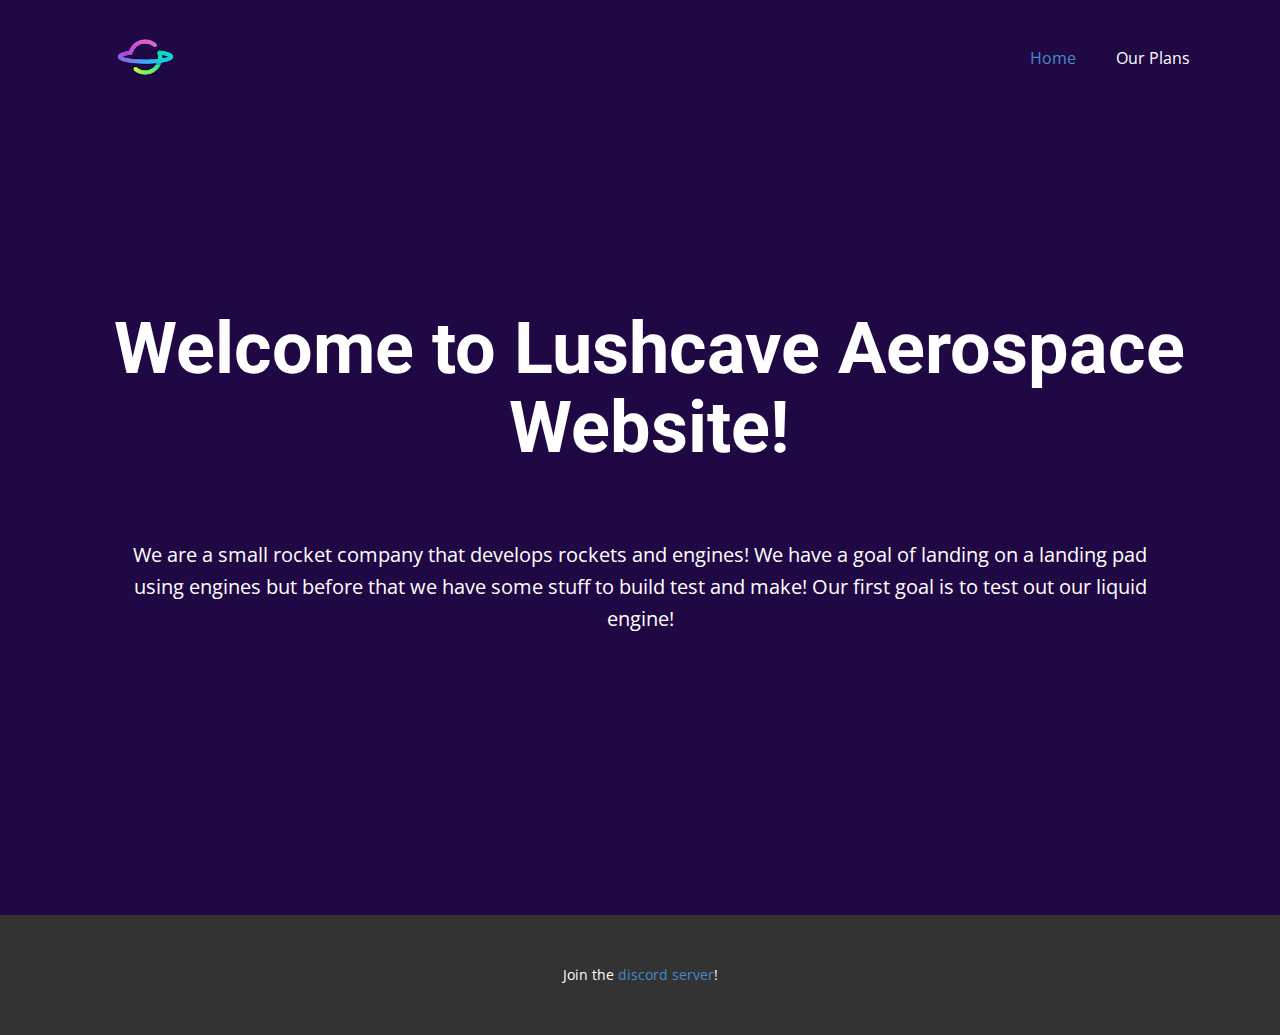
<file: index.html>
<!DOCTYPE html>
<html style="font-size: 16px;">
  <head>
    <meta name="viewport" content="width=device-width, initial-scale=1.0">
    <meta charset="utf-8">
    <meta name="keywords" content="Welcome to Lushcave Aerospace Website!">
    <meta name="description" content="">
    <meta name="page_type" content="np-template-header-footer-from-plugin">
    <title>Lushcave Aerospace - Home</title>
    <link rel="stylesheet" href="nicepage.css" media="screen">
<link rel="stylesheet" href="Home.css" media="screen">
    <script class="u-script" type="text/javascript" src="jquery.js" defer=""></script>
    <script class="u-script" type="text/javascript" src="nicepage.js" defer=""></script>
    <meta name="generator" content="Nicepage 4.7.1, nicepage.com">
    <link id="u-theme-google-font" rel="stylesheet" href="https://fonts.googleapis.com/css?family=Roboto:100,100i,300,300i,400,400i,500,500i,700,700i,900,900i|Open+Sans:300,300i,400,400i,500,500i,600,600i,700,700i,800,800i">
    
    
    <script type="application/ld+json">{
		"@context": "http://schema.org",
		"@type": "Organization",
		"name": "",
		"logo": "images/pobrane25.png"
}</script>
    <meta name="theme-color" content="#478ac9">
    <meta property="og:title" content="Home">
    <meta property="og:type" content="website">
  </head>
  <body data-home-page="Home.html" data-home-page-title="Home" class="u-body u-xl-mode"><header class="u-clearfix u-custom-color-1 u-header u-header" id="sec-b7dd"><div class="u-clearfix u-sheet u-sheet-1">
        <a href="https://nicepage.com" class="u-image u-logo u-image-1" data-image-width="259" data-image-height="194">
          <img src="images/pobrane25.png" class="u-logo-image u-logo-image-1">
        </a>
        <nav class="u-menu u-menu-dropdown u-offcanvas u-menu-1">
          <div class="menu-collapse" style="font-size: 1rem; letter-spacing: 0px;">
            <a class="u-button-style u-custom-left-right-menu-spacing u-custom-padding-bottom u-custom-top-bottom-menu-spacing u-nav-link u-text-active-palette-1-base u-text-hover-palette-2-base" href="#">
              <svg class="u-svg-link" viewBox="0 0 24 24"><use xmlns:xlink="http://www.w3.org/1999/xlink" xlink:href="#menu-hamburger"></use></svg>
              <svg class="u-svg-content" version="1.1" id="menu-hamburger" viewBox="0 0 16 16" x="0px" y="0px" xmlns:xlink="http://www.w3.org/1999/xlink" xmlns="http://www.w3.org/2000/svg"><g><rect y="1" width="16" height="2"></rect><rect y="7" width="16" height="2"></rect><rect y="13" width="16" height="2"></rect>
</g></svg>
            </a>
          </div>
          <div class="u-custom-menu u-nav-container">
            <ul class="u-nav u-unstyled u-nav-1"><li class="u-nav-item"><a class="u-button-style u-nav-link u-text-active-palette-1-base u-text-hover-palette-2-base" href="Home.html" style="padding: 10px 20px;">Home</a>
</li><li class="u-nav-item"><a class="u-button-style u-nav-link u-text-active-palette-1-base u-text-hover-palette-2-base" href="Our-Plans.html" style="padding: 10px 20px;">Our Plans</a>
</li></ul>
          </div>
          <div class="u-custom-menu u-nav-container-collapse">
            <div class="u-black u-container-style u-inner-container-layout u-opacity u-opacity-95 u-sidenav">
              <div class="u-inner-container-layout u-sidenav-overflow">
                <div class="u-menu-close"></div>
                <ul class="u-align-center u-nav u-popupmenu-items u-unstyled u-nav-2"><li class="u-nav-item"><a class="u-button-style u-nav-link" href="Home.html">Home</a>
</li><li class="u-nav-item"><a class="u-button-style u-nav-link" href="Our-Plans.html">Our Plans</a>
</li></ul>
              </div>
            </div>
            <div class="u-black u-menu-overlay u-opacity u-opacity-70"></div>
          </div>
        </nav>
      </div></header>
    <section class="u-align-left u-clearfix u-color-scheme-summer-time u-color-style-multicolor-1 u-custom-color-1 u-section-1" id="sec-bd36">
      <div class="u-clearfix u-sheet u-sheet-1">
        <h1 class="u-align-center u-text u-text-default u-title u-text-1">Welcome to Lushcave Aerospace Website!</h1>
        <p class="u-align-center u-large-text u-text u-text-variant u-text-2">We are a small rocket company that develops rockets and engines! We have a goal of landing on a landing pad using engines but before that we have some stuff to build test and make! Our first goal is to test out our liquid engine!</p>
      </div>
    </section>
    
    
    <footer class="u-align-center u-clearfix u-footer u-grey-80 u-footer" id="sec-9050"><div class="u-clearfix u-sheet u-sheet-1">
        <p class="u-small-text u-text u-text-variant u-text-1">Join the <a href="https://discord.gg/DQbyKfcsck" class="u-active-none u-border-none u-btn u-button-link u-button-style u-hover-none u-none u-text-palette-1-base u-btn-1" target="_blank">discord server</a>!
        </p>
      </div></footer>
  </body>
</html>
</file>
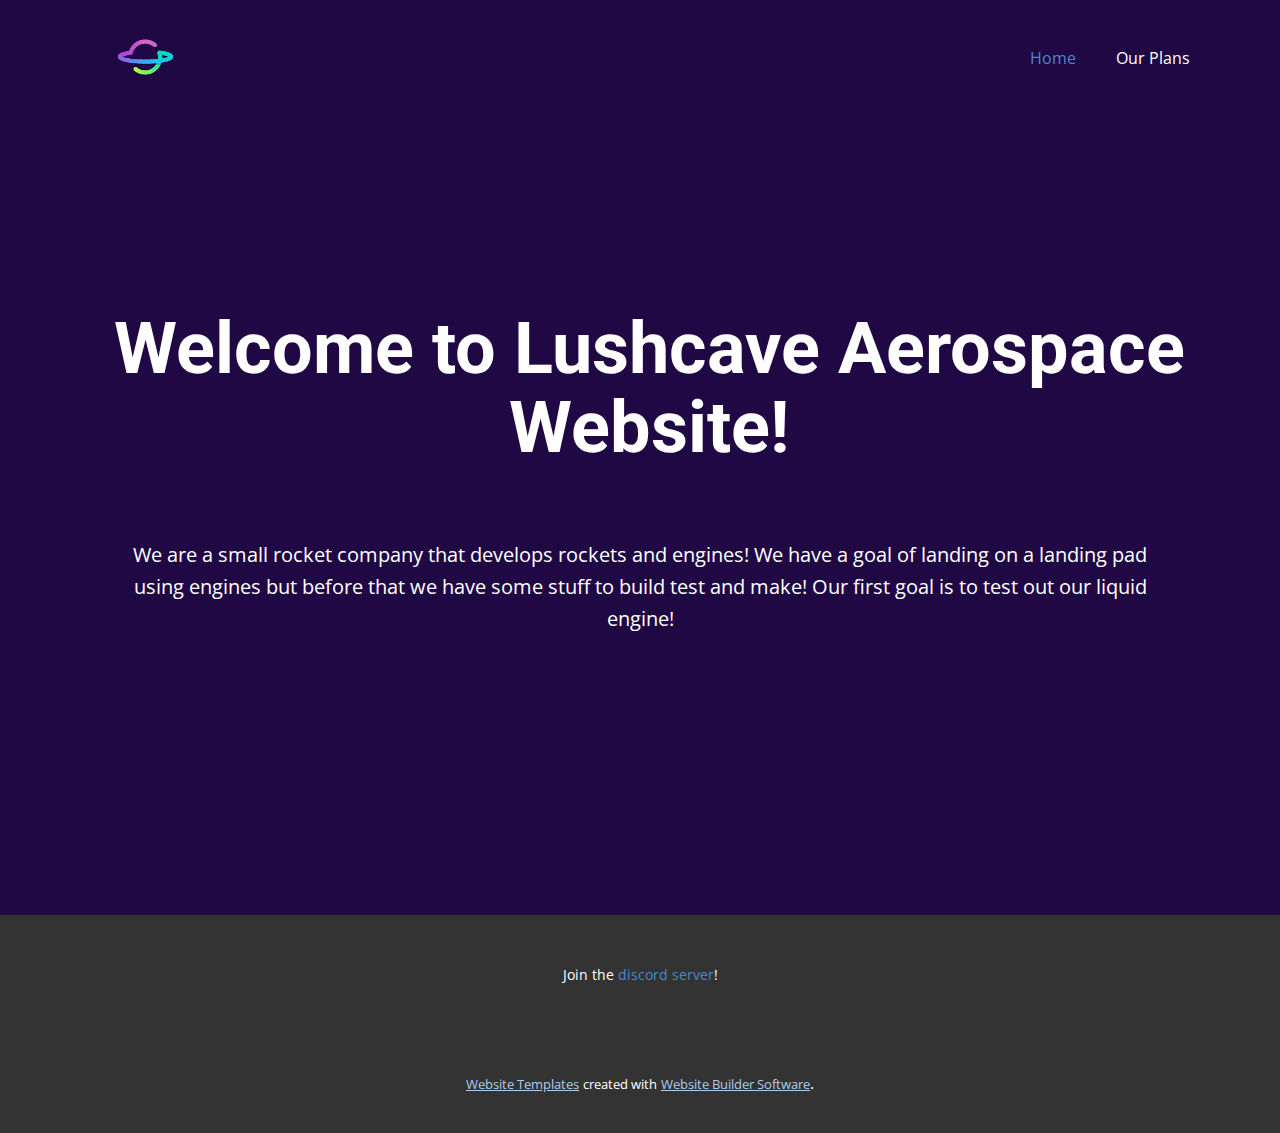
<file: Home.html>
<!DOCTYPE html>
<html style="font-size: 16px;">
  <head>
    <meta name="viewport" content="width=device-width, initial-scale=1.0">
    <meta charset="utf-8">
    <meta name="keywords" content="Welcome to Lushcave Aerospace Website!">
    <meta name="description" content="">
    <meta name="page_type" content="np-template-header-footer-from-plugin">
    <title>Home</title>
    <link rel="stylesheet" href="nicepage.css" media="screen">
<link rel="stylesheet" href="Home.css" media="screen">
    <script class="u-script" type="text/javascript" src="jquery.js" defer=""></script>
    <script class="u-script" type="text/javascript" src="nicepage.js" defer=""></script>
    <meta name="generator" content="Nicepage 4.7.1, nicepage.com">
    <link id="u-theme-google-font" rel="stylesheet" href="https://fonts.googleapis.com/css?family=Roboto:100,100i,300,300i,400,400i,500,500i,700,700i,900,900i|Open+Sans:300,300i,400,400i,500,500i,600,600i,700,700i,800,800i">
    
    
    <script type="application/ld+json">{
		"@context": "http://schema.org",
		"@type": "Organization",
		"name": "",
		"logo": "images/pobrane25.png"
}</script>
    <meta name="theme-color" content="#478ac9">
    <meta property="og:title" content="Home">
    <meta property="og:type" content="website">
  </head>
  <body class="u-body u-xl-mode"><header class="u-clearfix u-custom-color-1 u-header u-header" id="sec-b7dd"><div class="u-clearfix u-sheet u-sheet-1">
        <a href="https://nicepage.com" class="u-image u-logo u-image-1" data-image-width="259" data-image-height="194">
          <img src="images/pobrane25.png" class="u-logo-image u-logo-image-1">
        </a>
        <nav class="u-menu u-menu-dropdown u-offcanvas u-menu-1">
          <div class="menu-collapse" style="font-size: 1rem; letter-spacing: 0px;">
            <a class="u-button-style u-custom-left-right-menu-spacing u-custom-padding-bottom u-custom-top-bottom-menu-spacing u-nav-link u-text-active-palette-1-base u-text-hover-palette-2-base" href="#">
              <svg class="u-svg-link" viewBox="0 0 24 24"><use xmlns:xlink="http://www.w3.org/1999/xlink" xlink:href="#menu-hamburger"></use></svg>
              <svg class="u-svg-content" version="1.1" id="menu-hamburger" viewBox="0 0 16 16" x="0px" y="0px" xmlns:xlink="http://www.w3.org/1999/xlink" xmlns="http://www.w3.org/2000/svg"><g><rect y="1" width="16" height="2"></rect><rect y="7" width="16" height="2"></rect><rect y="13" width="16" height="2"></rect>
</g></svg>
            </a>
          </div>
          <div class="u-custom-menu u-nav-container">
            <ul class="u-nav u-unstyled u-nav-1"><li class="u-nav-item"><a class="u-button-style u-nav-link u-text-active-palette-1-base u-text-hover-palette-2-base" href="Home.html" style="padding: 10px 20px;">Home</a>
</li><li class="u-nav-item"><a class="u-button-style u-nav-link u-text-active-palette-1-base u-text-hover-palette-2-base" href="Our-Plans.html" style="padding: 10px 20px;">Our Plans</a>
</li></ul>
          </div>
          <div class="u-custom-menu u-nav-container-collapse">
            <div class="u-black u-container-style u-inner-container-layout u-opacity u-opacity-95 u-sidenav">
              <div class="u-inner-container-layout u-sidenav-overflow">
                <div class="u-menu-close"></div>
                <ul class="u-align-center u-nav u-popupmenu-items u-unstyled u-nav-2"><li class="u-nav-item"><a class="u-button-style u-nav-link" href="Home.html">Home</a>
</li><li class="u-nav-item"><a class="u-button-style u-nav-link" href="Our-Plans.html">Our Plans</a>
</li></ul>
              </div>
            </div>
            <div class="u-black u-menu-overlay u-opacity u-opacity-70"></div>
          </div>
        </nav>
      </div></header>
    <section class="u-align-left u-clearfix u-color-scheme-summer-time u-color-style-multicolor-1 u-custom-color-1 u-section-1" id="sec-bd36">
      <div class="u-clearfix u-sheet u-sheet-1">
        <h1 class="u-align-center u-text u-text-default u-title u-text-1">Welcome to Lushcave Aerospace Website!</h1>
        <p class="u-align-center u-large-text u-text u-text-variant u-text-2">We are a small rocket company that develops rockets and engines! We have a goal of landing on a landing pad using engines but before that we have some stuff to build test and make! Our first goal is to test out our liquid engine!</p>
      </div>
    </section>
    
    
    <footer class="u-align-center u-clearfix u-footer u-grey-80 u-footer" id="sec-9050"><div class="u-clearfix u-sheet u-sheet-1">
        <p class="u-small-text u-text u-text-variant u-text-1">Join the <a href="https://discord.gg/DQbyKfcsck" class="u-active-none u-border-none u-btn u-button-link u-button-style u-hover-none u-none u-text-palette-1-base u-btn-1" target="_blank">discord server</a>!
        </p>
      </div></footer>
    <section class="u-backlink u-clearfix u-grey-80">
      <a class="u-link" href="https://nicepage.com/website-templates" target="_blank">
        <span>Website Templates</span>
      </a>
      <p class="u-text">
        <span>created with</span>
      </p>
      <a class="u-link" href="" target="_blank">
        <span>Website Builder Software</span>
      </a>. 
    </section>
  </body>
</html>
</file>
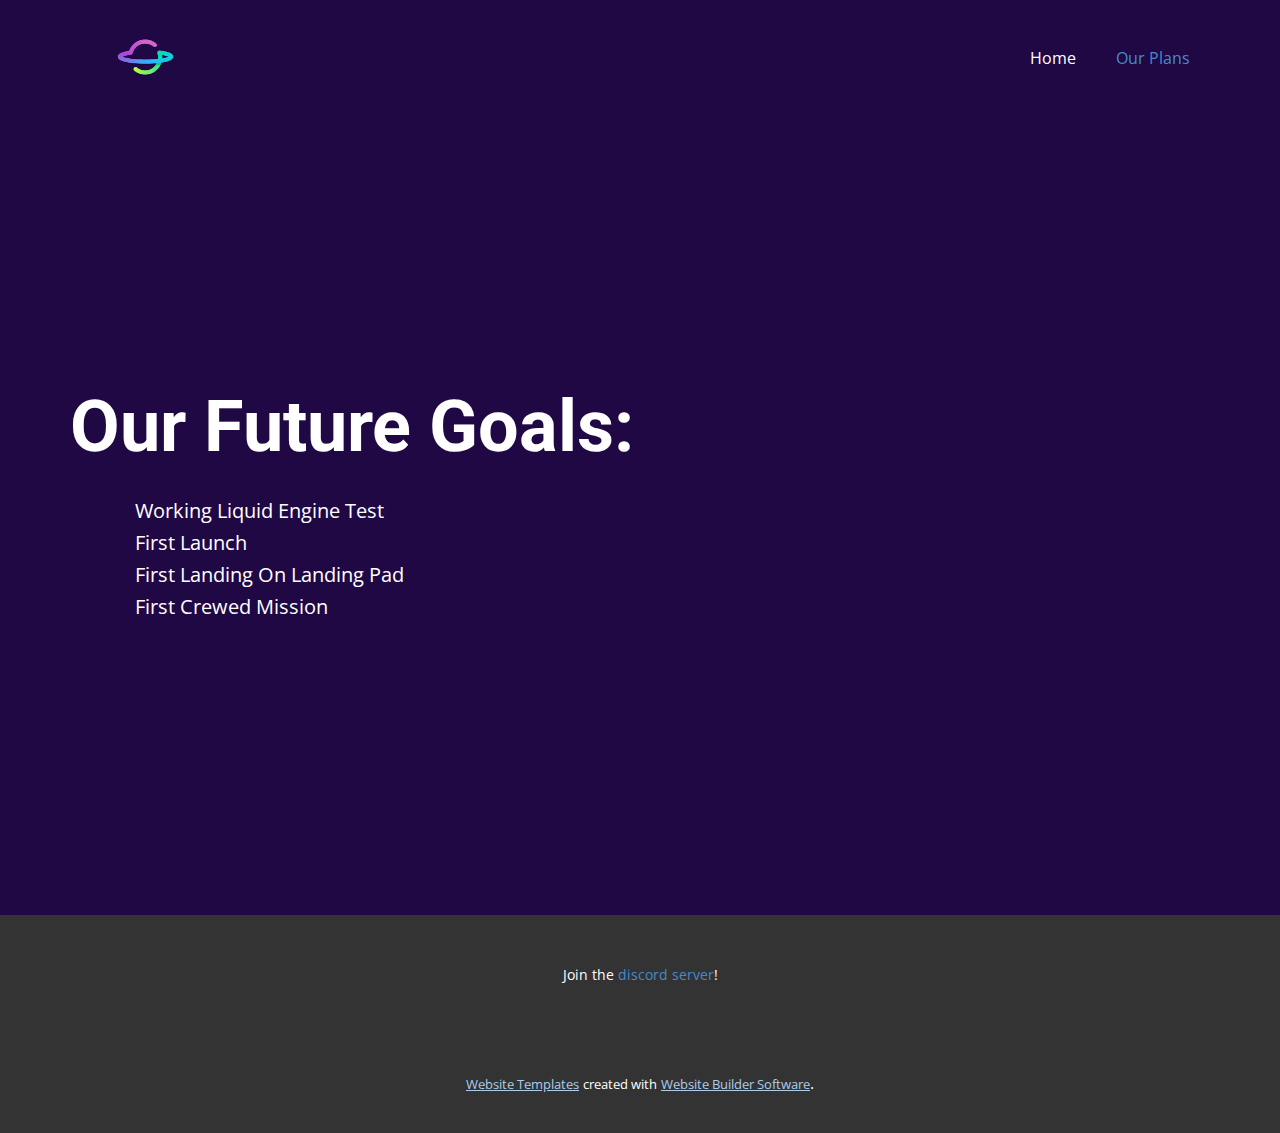
<file: Our-Plans.html>
<!DOCTYPE html>
<html style="font-size: 16px;">
  <head>
    <meta name="viewport" content="width=device-width, initial-scale=1.0">
    <meta charset="utf-8">
    <meta name="keywords" content="Our Future Goals:">
    <meta name="description" content="">
    <meta name="page_type" content="np-template-header-footer-from-plugin">
    <title>Our Plans</title>
    <link rel="stylesheet" href="nicepage.css" media="screen">
<link rel="stylesheet" href="Our-Plans.css" media="screen">
    <script class="u-script" type="text/javascript" src="jquery.js" defer=""></script>
    <script class="u-script" type="text/javascript" src="nicepage.js" defer=""></script>
    <meta name="generator" content="Nicepage 4.7.1, nicepage.com">
    <link id="u-theme-google-font" rel="stylesheet" href="https://fonts.googleapis.com/css?family=Roboto:100,100i,300,300i,400,400i,500,500i,700,700i,900,900i|Open+Sans:300,300i,400,400i,500,500i,600,600i,700,700i,800,800i">
    
    
    <script type="application/ld+json">{
		"@context": "http://schema.org",
		"@type": "Organization",
		"name": "",
		"logo": "images/pobrane25.png"
}</script>
    <meta name="theme-color" content="#478ac9">
    <meta property="og:title" content="Our Plans">
    <meta property="og:type" content="website">
  </head>
  <body class="u-body u-xl-mode"><header class="u-clearfix u-custom-color-1 u-header u-header" id="sec-b7dd"><div class="u-clearfix u-sheet u-sheet-1">
        <a href="https://nicepage.com" class="u-image u-logo u-image-1" data-image-width="259" data-image-height="194">
          <img src="images/pobrane25.png" class="u-logo-image u-logo-image-1">
        </a>
        <nav class="u-menu u-menu-dropdown u-offcanvas u-menu-1">
          <div class="menu-collapse" style="font-size: 1rem; letter-spacing: 0px;">
            <a class="u-button-style u-custom-left-right-menu-spacing u-custom-padding-bottom u-custom-top-bottom-menu-spacing u-nav-link u-text-active-palette-1-base u-text-hover-palette-2-base" href="#">
              <svg class="u-svg-link" viewBox="0 0 24 24"><use xmlns:xlink="http://www.w3.org/1999/xlink" xlink:href="#menu-hamburger"></use></svg>
              <svg class="u-svg-content" version="1.1" id="menu-hamburger" viewBox="0 0 16 16" x="0px" y="0px" xmlns:xlink="http://www.w3.org/1999/xlink" xmlns="http://www.w3.org/2000/svg"><g><rect y="1" width="16" height="2"></rect><rect y="7" width="16" height="2"></rect><rect y="13" width="16" height="2"></rect>
</g></svg>
            </a>
          </div>
          <div class="u-custom-menu u-nav-container">
            <ul class="u-nav u-unstyled u-nav-1"><li class="u-nav-item"><a class="u-button-style u-nav-link u-text-active-palette-1-base u-text-hover-palette-2-base" href="Home.html" style="padding: 10px 20px;">Home</a>
</li><li class="u-nav-item"><a class="u-button-style u-nav-link u-text-active-palette-1-base u-text-hover-palette-2-base" href="Our-Plans.html" style="padding: 10px 20px;">Our Plans</a>
</li></ul>
          </div>
          <div class="u-custom-menu u-nav-container-collapse">
            <div class="u-black u-container-style u-inner-container-layout u-opacity u-opacity-95 u-sidenav">
              <div class="u-inner-container-layout u-sidenav-overflow">
                <div class="u-menu-close"></div>
                <ul class="u-align-center u-nav u-popupmenu-items u-unstyled u-nav-2"><li class="u-nav-item"><a class="u-button-style u-nav-link" href="Home.html">Home</a>
</li><li class="u-nav-item"><a class="u-button-style u-nav-link" href="Our-Plans.html">Our Plans</a>
</li></ul>
              </div>
            </div>
            <div class="u-black u-menu-overlay u-opacity u-opacity-70"></div>
          </div>
        </nav>
      </div></header>
    <section class="u-align-left u-clearfix u-color-scheme-summer-time u-color-style-multicolor-1 u-custom-color-1 u-section-1" id="sec-edb4">
      <div class="u-clearfix u-sheet u-sheet-1">
        <h1 class="u-text u-text-default u-title u-text-1">Our Future Goals:</h1>
        <p class="u-large-text u-text u-text-variant u-text-2"> Working Liquid Engine Test<br>First Launch<br>First Landing On Landing Pad<br>First Crewed Mission 
        </p>
      </div>
    </section>
    
    
    <footer class="u-align-center u-clearfix u-footer u-grey-80 u-footer" id="sec-9050"><div class="u-clearfix u-sheet u-sheet-1">
        <p class="u-small-text u-text u-text-variant u-text-1">Join the <a href="https://discord.gg/DQbyKfcsck" class="u-active-none u-border-none u-btn u-button-link u-button-style u-hover-none u-none u-text-palette-1-base u-btn-1" target="_blank">discord server</a>!
        </p>
      </div></footer>
    <section class="u-backlink u-clearfix u-grey-80">
      <a class="u-link" href="https://nicepage.com/website-templates" target="_blank">
        <span>Website Templates</span>
      </a>
      <p class="u-text">
        <span>created with</span>
      </p>
      <a class="u-link" href="" target="_blank">
        <span>Website Builder Software</span>
      </a>. 
    </section>
  </body>
</html>
</file>
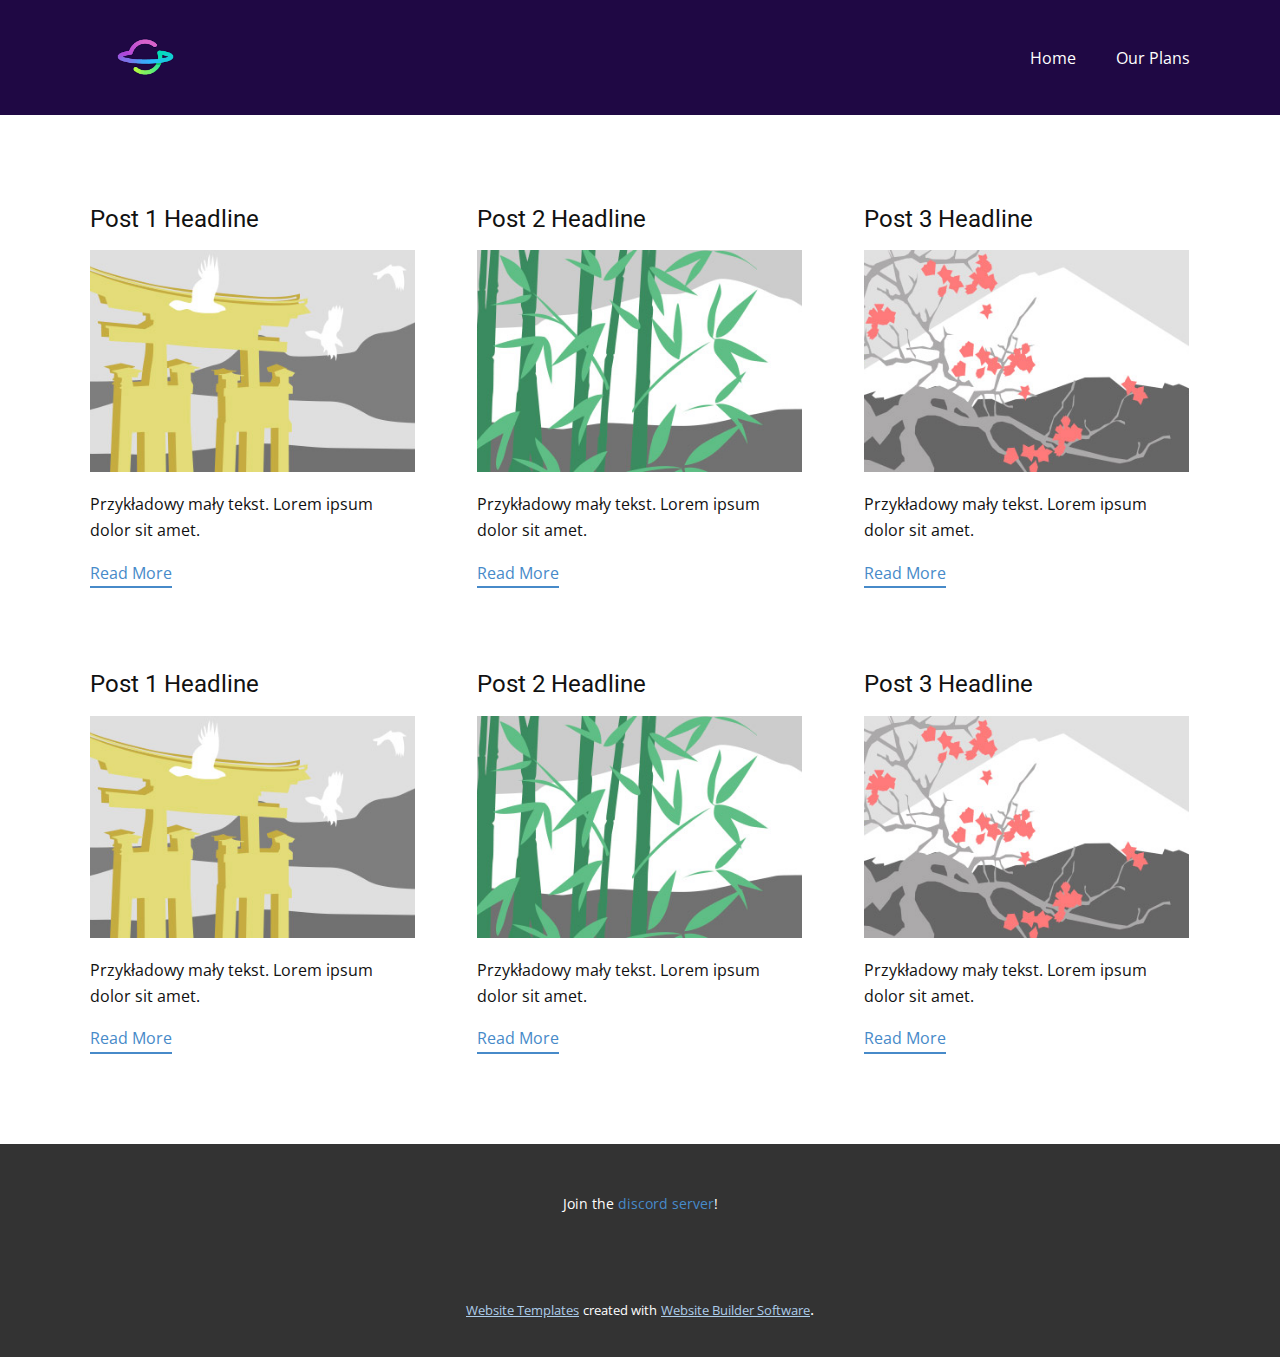
<file: blog/blog.html>
<html style="font-size: 16px;"><head>
    <meta name="viewport" content="width=device-width, initial-scale=1.0">
    <meta charset="utf-8">
    <meta name="keywords" content="">
    <meta name="description" content="">
    <meta name="page_type" content="np-template-header-footer-from-plugin">
    <title>Blog Template</title>
    <link rel="stylesheet" href="../nicepage.css" media="screen">
<link rel="stylesheet" href="../Blog-Template.css" media="screen">
    <script class="u-script" type="text/javascript" src="../jquery.js" defer=""></script>
    <script class="u-script" type="text/javascript" src="../nicepage.js" defer=""></script>
    <meta name="generator" content="Nicepage 4.7.1, nicepage.com">
    <link id="u-theme-google-font" rel="stylesheet" href="https://fonts.googleapis.com/css?family=Roboto:100,100i,300,300i,400,400i,500,500i,700,700i,900,900i|Open+Sans:300,300i,400,400i,500,500i,600,600i,700,700i,800,800i">
    
    
    <script type="application/ld+json">{
		"@context": "http://schema.org",
		"@type": "Organization",
		"name": "",
		"logo": "images/pobrane25.png"
}</script>
    <meta name="theme-color" content="#478ac9">
  </head>
  <body class="u-body u-xl-mode"><header class="u-clearfix u-custom-color-1 u-header u-header" id="sec-b7dd"><div class="u-clearfix u-sheet u-sheet-1">
        <a href="https://nicepage.com" class="u-image u-logo u-image-1" data-image-width="259" data-image-height="194">
          <img src="../images/pobrane25.png" class="u-logo-image u-logo-image-1">
        </a>
        <nav class="u-menu u-menu-dropdown u-offcanvas u-menu-1">
          <div class="menu-collapse" style="font-size: 1rem; letter-spacing: 0px;">
            <a class="u-button-style u-custom-left-right-menu-spacing u-custom-padding-bottom u-custom-top-bottom-menu-spacing u-nav-link u-text-active-palette-1-base u-text-hover-palette-2-base" href="#">
              <svg class="u-svg-link" viewBox="0 0 24 24"><use xmlns:xlink="http://www.w3.org/1999/xlink" xlink:href="#menu-hamburger"></use></svg>
              <svg class="u-svg-content" version="1.1" id="menu-hamburger" viewBox="0 0 16 16" x="0px" y="0px" xmlns:xlink="http://www.w3.org/1999/xlink" xmlns="http://www.w3.org/2000/svg"><g><rect y="1" width="16" height="2"></rect><rect y="7" width="16" height="2"></rect><rect y="13" width="16" height="2"></rect>
</g></svg>
            </a>
          </div>
          <div class="u-custom-menu u-nav-container">
            <ul class="u-nav u-unstyled u-nav-1"><li class="u-nav-item"><a class="u-button-style u-nav-link u-text-active-palette-1-base u-text-hover-palette-2-base" href="../Home.html" style="padding: 10px 20px;">Home</a>
</li><li class="u-nav-item"><a class="u-button-style u-nav-link u-text-active-palette-1-base u-text-hover-palette-2-base" href="../Our-Plans.html" style="padding: 10px 20px;">Our Plans</a>
</li></ul>
          </div>
          <div class="u-custom-menu u-nav-container-collapse">
            <div class="u-black u-container-style u-inner-container-layout u-opacity u-opacity-95 u-sidenav">
              <div class="u-inner-container-layout u-sidenav-overflow">
                <div class="u-menu-close"></div>
                <ul class="u-align-center u-nav u-popupmenu-items u-unstyled u-nav-2"><li class="u-nav-item"><a class="u-button-style u-nav-link" href="../Home.html">Home</a>
</li><li class="u-nav-item"><a class="u-button-style u-nav-link" href="../Our-Plans.html">Our Plans</a>
</li></ul>
              </div>
            </div>
            <div class="u-black u-menu-overlay u-opacity u-opacity-70"></div>
          </div>
        </nav>
      </div></header>
    <section class="u-clearfix u-section-1" id="sec-71e7">
      <div class="u-clearfix u-sheet u-valign-middle u-sheet-1"><!--blog--><!--blog_options_json--><!--{"type":"Recent","source":"","tags":"","count":""}--><!--/blog_options_json-->
        <div class="u-blog u-expanded-width u-repeater u-repeater-1"><!--blog_post-->
          <div class="u-blog-post u-container-style u-repeater-item u-white u-repeater-item-1">
            <div class="u-container-layout u-similar-container u-valign-top u-container-layout-1"><!--blog_post_header-->
              <h4 class="u-blog-control u-text u-text-1">
                <a class="u-post-header-link" href="../blog/post-5.html"><!--blog_post_header_content-->Post 1 Headline<!--/blog_post_header_content--></a>
              </h4><!--/blog_post_header--><!--blog_post_image-->
              <a class="u-post-header-link" href="../blog/post-5.html"><img alt="" class="u-blog-control u-expanded-width u-image u-image-default u-image-1" src="[data-uri]"></a><!--/blog_post_image--><!--blog_post_content-->
              <div class="u-blog-control u-post-content u-text u-text-2 fr-view">Przykładowy mały tekst. Lorem ipsum dolor sit amet.</div><!--/blog_post_content--><!--blog_post_readmore-->
              <a href="../blog/post-5.html" class="u-blog-control u-border-2 u-border-palette-1-base u-btn u-btn-rectangle u-button-style u-none u-btn-1"><!--blog_post_readmore_content--><!--options_json--><!--{"content":"Read More","defaultValue":"Dowiedz się Więcej"}--><!--/options_json-->Read More<!--/blog_post_readmore_content--></a><!--/blog_post_readmore-->
            </div>
          </div><div class="u-blog-post u-container-style u-repeater-item u-video-cover u-white">
            <div class="u-container-layout u-similar-container u-valign-top u-container-layout-2"><!--blog_post_header-->
              <h4 class="u-blog-control u-text u-text-3">
                <a class="u-post-header-link" href="../blog/post-4.html"><!--blog_post_header_content-->Post 2 Headline<!--/blog_post_header_content--></a>
              </h4><!--/blog_post_header--><!--blog_post_image-->
              <a class="u-post-header-link" href="../blog/post-4.html"><img alt="" class="u-blog-control u-expanded-width u-image u-image-default u-image-2" src="[data-uri]"></a><!--/blog_post_image--><!--blog_post_content-->
              <div class="u-blog-control u-post-content u-text u-text-4 fr-view">Przykładowy mały tekst. Lorem ipsum dolor sit amet.</div><!--/blog_post_content--><!--blog_post_readmore-->
              <a href="../blog/post-4.html" class="u-blog-control u-border-2 u-border-palette-1-base u-btn u-btn-rectangle u-button-style u-none u-btn-2"><!--blog_post_readmore_content--><!--options_json--><!--{"content":"Read More","defaultValue":"Dowiedz się Więcej"}--><!--/options_json-->Read More<!--/blog_post_readmore_content--></a><!--/blog_post_readmore-->
            </div>
          </div><div class="u-blog-post u-container-style u-repeater-item u-video-cover u-white">
            <div class="u-container-layout u-similar-container u-valign-top u-container-layout-3"><!--blog_post_header-->
              <h4 class="u-blog-control u-text u-text-5">
                <a class="u-post-header-link" href="../blog/post-3.html"><!--blog_post_header_content-->Post 3 Headline<!--/blog_post_header_content--></a>
              </h4><!--/blog_post_header--><!--blog_post_image-->
              <a class="u-post-header-link" href="../blog/post-3.html"><img alt="" class="u-blog-control u-expanded-width u-image u-image-default u-image-3" src="[data-uri]"></a><!--/blog_post_image--><!--blog_post_content-->
              <div class="u-blog-control u-post-content u-text u-text-6 fr-view">Przykładowy mały tekst. Lorem ipsum dolor sit amet.</div><!--/blog_post_content--><!--blog_post_readmore-->
              <a href="../blog/post-3.html" class="u-blog-control u-border-2 u-border-palette-1-base u-btn u-btn-rectangle u-button-style u-none u-btn-3"><!--blog_post_readmore_content--><!--options_json--><!--{"content":"Read More","defaultValue":"Dowiedz się Więcej"}--><!--/options_json-->Read More<!--/blog_post_readmore_content--></a><!--/blog_post_readmore-->
            </div>
          </div><div class="u-blog-post u-container-style u-repeater-item u-white u-repeater-item-1">
            <div class="u-container-layout u-similar-container u-valign-top u-container-layout-1"><!--blog_post_header-->
              <h4 class="u-blog-control u-text u-text-1">
                <a class="u-post-header-link" href="../blog/post-2.html"><!--blog_post_header_content-->Post 1 Headline<!--/blog_post_header_content--></a>
              </h4><!--/blog_post_header--><!--blog_post_image-->
              <a class="u-post-header-link" href="../blog/post-2.html"><img alt="" class="u-blog-control u-expanded-width u-image u-image-default u-image-1" src="[data-uri]"></a><!--/blog_post_image--><!--blog_post_content-->
              <div class="u-blog-control u-post-content u-text u-text-2 fr-view">Przykładowy mały tekst. Lorem ipsum dolor sit amet.</div><!--/blog_post_content--><!--blog_post_readmore-->
              <a href="../blog/post-2.html" class="u-blog-control u-border-2 u-border-palette-1-base u-btn u-btn-rectangle u-button-style u-none u-btn-1"><!--blog_post_readmore_content--><!--options_json--><!--{"content":"Read More","defaultValue":"Dowiedz się Więcej"}--><!--/options_json-->Read More<!--/blog_post_readmore_content--></a><!--/blog_post_readmore-->
            </div>
          </div><div class="u-blog-post u-container-style u-repeater-item u-video-cover u-white">
            <div class="u-container-layout u-similar-container u-valign-top u-container-layout-2"><!--blog_post_header-->
              <h4 class="u-blog-control u-text u-text-3">
                <a class="u-post-header-link" href="../blog/post-1.html"><!--blog_post_header_content-->Post 2 Headline<!--/blog_post_header_content--></a>
              </h4><!--/blog_post_header--><!--blog_post_image-->
              <a class="u-post-header-link" href="../blog/post-1.html"><img alt="" class="u-blog-control u-expanded-width u-image u-image-default u-image-2" src="[data-uri]"></a><!--/blog_post_image--><!--blog_post_content-->
              <div class="u-blog-control u-post-content u-text u-text-4 fr-view">Przykładowy mały tekst. Lorem ipsum dolor sit amet.</div><!--/blog_post_content--><!--blog_post_readmore-->
              <a href="../blog/post-1.html" class="u-blog-control u-border-2 u-border-palette-1-base u-btn u-btn-rectangle u-button-style u-none u-btn-2"><!--blog_post_readmore_content--><!--options_json--><!--{"content":"Read More","defaultValue":"Dowiedz się Więcej"}--><!--/options_json-->Read More<!--/blog_post_readmore_content--></a><!--/blog_post_readmore-->
            </div>
          </div><div class="u-blog-post u-container-style u-repeater-item u-video-cover u-white">
            <div class="u-container-layout u-similar-container u-valign-top u-container-layout-3"><!--blog_post_header-->
              <h4 class="u-blog-control u-text u-text-5">
                <a class="u-post-header-link" href="../blog/post.html"><!--blog_post_header_content-->Post 3 Headline<!--/blog_post_header_content--></a>
              </h4><!--/blog_post_header--><!--blog_post_image-->
              <a class="u-post-header-link" href="../blog/post.html"><img alt="" class="u-blog-control u-expanded-width u-image u-image-default u-image-3" src="[data-uri]"></a><!--/blog_post_image--><!--blog_post_content-->
              <div class="u-blog-control u-post-content u-text u-text-6 fr-view">Przykładowy mały tekst. Lorem ipsum dolor sit amet.</div><!--/blog_post_content--><!--blog_post_readmore-->
              <a href="../blog/post.html" class="u-blog-control u-border-2 u-border-palette-1-base u-btn u-btn-rectangle u-button-style u-none u-btn-3"><!--blog_post_readmore_content--><!--options_json--><!--{"content":"Read More","defaultValue":"Dowiedz się Więcej"}--><!--/options_json-->Read More<!--/blog_post_readmore_content--></a><!--/blog_post_readmore-->
            </div>
          </div><!--/blog_post--><!--blog_post-->
          <!--/blog_post--><!--blog_post-->
          <!--/blog_post-->
        </div><!--/blog-->
      </div>
    </section>
    
    
    <footer class="u-align-center u-clearfix u-footer u-grey-80 u-footer" id="sec-9050"><div class="u-clearfix u-sheet u-sheet-1">
        <p class="u-small-text u-text u-text-variant u-text-1">Join the <a href="https://discord.gg/DQbyKfcsck" class="u-active-none u-border-none u-btn u-button-link u-button-style u-hover-none u-none u-text-palette-1-base u-btn-1" target="_blank">discord server</a>!
        </p>
      </div></footer>
    <section class="u-backlink u-clearfix u-grey-80">
      <a class="u-link" href="https://nicepage.com/website-templates" target="_blank">
        <span>Website Templates</span>
      </a>
      <p class="u-text">
        <span>created with</span>
      </p>
      <a class="u-link" href="" target="_blank">
        <span>Website Builder Software</span>
      </a>. 
    </section>
  
</body></html>
</file>
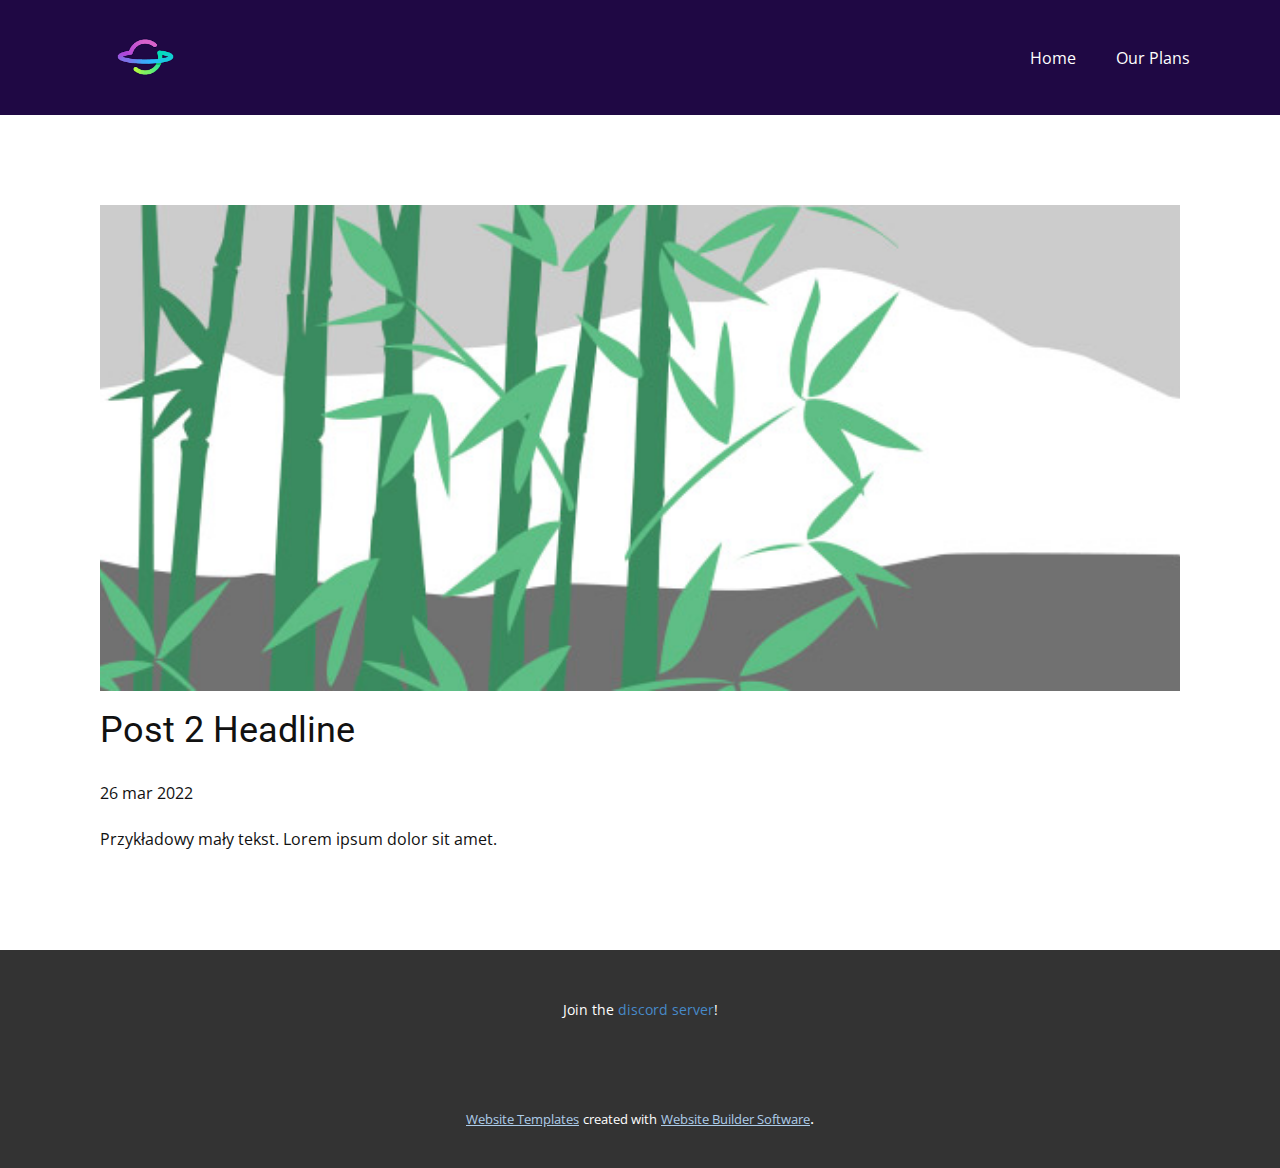
<file: blog/post-1.html>
<!doctype html>
<html style="font-size: 16px;"><head>
    <meta name="viewport" content="width=device-width, initial-scale=1.0">
    <meta charset="utf-8">
    <meta name="keywords" content="Post 1 Headline">
    <meta name="description" content="">
    <meta name="page_type" content="np-template-header-footer-from-plugin">
    <title>Post 2 Headline</title>
    <link rel="stylesheet" href="../nicepage.css" media="screen">
<link rel="stylesheet" href="../Post-Template.css" media="screen">
    <script class="u-script" type="text/javascript" src="../jquery.js" defer=""></script>
    <script class="u-script" type="text/javascript" src="../nicepage.js" defer=""></script>
    <meta name="generator" content="Nicepage 4.7.1, nicepage.com">
    <link id="u-theme-google-font" rel="stylesheet" href="https://fonts.googleapis.com/css?family=Roboto:100,100i,300,300i,400,400i,500,500i,700,700i,900,900i|Open+Sans:300,300i,400,400i,500,500i,600,600i,700,700i,800,800i">
    
    
    <script type="application/ld+json">{
		"@context": "http://schema.org",
		"@type": "Organization",
		"name": "",
		"logo": "images/pobrane25.png"
}</script>
    <meta name="theme-color" content="#478ac9">
  </head>
  <body class="u-body u-xl-mode"><header class="u-clearfix u-custom-color-1 u-header u-header" id="sec-b7dd"><div class="u-clearfix u-sheet u-sheet-1">
        <a href="https://nicepage.com" class="u-image u-logo u-image-1" data-image-width="259" data-image-height="194">
          <img src="../images/pobrane25.png" class="u-logo-image u-logo-image-1">
        </a>
        <nav class="u-menu u-menu-dropdown u-offcanvas u-menu-1">
          <div class="menu-collapse" style="font-size: 1rem; letter-spacing: 0px;">
            <a class="u-button-style u-custom-left-right-menu-spacing u-custom-padding-bottom u-custom-top-bottom-menu-spacing u-nav-link u-text-active-palette-1-base u-text-hover-palette-2-base" href="#">
              <svg class="u-svg-link" viewBox="0 0 24 24"><use xmlns:xlink="http://www.w3.org/1999/xlink" xlink:href="#menu-hamburger"></use></svg>
              <svg class="u-svg-content" version="1.1" id="menu-hamburger" viewBox="0 0 16 16" x="0px" y="0px" xmlns:xlink="http://www.w3.org/1999/xlink" xmlns="http://www.w3.org/2000/svg"><g><rect y="1" width="16" height="2"></rect><rect y="7" width="16" height="2"></rect><rect y="13" width="16" height="2"></rect>
</g></svg>
            </a>
          </div>
          <div class="u-custom-menu u-nav-container">
            <ul class="u-nav u-unstyled u-nav-1"><li class="u-nav-item"><a class="u-button-style u-nav-link u-text-active-palette-1-base u-text-hover-palette-2-base" href="../Home.html" style="padding: 10px 20px;">Home</a>
</li><li class="u-nav-item"><a class="u-button-style u-nav-link u-text-active-palette-1-base u-text-hover-palette-2-base" href="../Our-Plans.html" style="padding: 10px 20px;">Our Plans</a>
</li></ul>
          </div>
          <div class="u-custom-menu u-nav-container-collapse">
            <div class="u-black u-container-style u-inner-container-layout u-opacity u-opacity-95 u-sidenav">
              <div class="u-inner-container-layout u-sidenav-overflow">
                <div class="u-menu-close"></div>
                <ul class="u-align-center u-nav u-popupmenu-items u-unstyled u-nav-2"><li class="u-nav-item"><a class="u-button-style u-nav-link" href="../Home.html">Home</a>
</li><li class="u-nav-item"><a class="u-button-style u-nav-link" href="../Our-Plans.html">Our Plans</a>
</li></ul>
              </div>
            </div>
            <div class="u-black u-menu-overlay u-opacity u-opacity-70"></div>
          </div>
        </nav>
      </div></header>
    <section class="u-align-center u-clearfix u-section-1" id="sec-123e">
      <div class="u-clearfix u-sheet u-valign-middle-md u-valign-middle-sm u-valign-middle-xs u-sheet-1"><!--post_details--><!--post_details_options_json--><!--{"source":""}--><!--/post_details_options_json--><!--blog_post-->
        <div class="u-container-style u-expanded-width u-post-details u-post-details-1">
          <div class="u-container-layout u-valign-middle u-container-layout-1"><!--blog_post_image-->
            <img alt="" class="u-blog-control u-expanded-width u-image u-image-default u-image-1" src="[data-uri]"><!--/blog_post_image--><!--blog_post_header-->
            <h2 class="u-blog-control u-text u-text-1">Post 2 Headline</h2><!--/blog_post_header--><!--blog_post_metadata-->
            <div class="u-blog-control u-metadata u-metadata-1"><!--blog_post_metadata_date-->
              <span class="u-meta-date u-meta-icon">26 mar 2022</span><!--/blog_post_metadata_date--><!--blog_post_metadata_category-->
              <!--/blog_post_metadata_category--><!--blog_post_metadata_comments-->
              <!--/blog_post_metadata_comments-->
            </div><!--/blog_post_metadata--><!--blog_post_content-->
            <div class="u-align-justify u-blog-control u-post-content u-text u-text-2 fr-view">
  Przykładowy mały tekst. Lorem ipsum dolor sit amet.
  </div><!--/blog_post_content-->
          </div>
        </div><!--/blog_post--><!--/post_details-->
      </div>
    </section>
    
    
    <footer class="u-align-center u-clearfix u-footer u-grey-80 u-footer" id="sec-9050"><div class="u-clearfix u-sheet u-sheet-1">
        <p class="u-small-text u-text u-text-variant u-text-1">Join the <a href="https://discord.gg/DQbyKfcsck" class="u-active-none u-border-none u-btn u-button-link u-button-style u-hover-none u-none u-text-palette-1-base u-btn-1" target="_blank">discord server</a>!
        </p>
      </div></footer>
    <section class="u-backlink u-clearfix u-grey-80">
      <a class="u-link" href="https://nicepage.com/website-templates" target="_blank">
        <span>Website Templates</span>
      </a>
      <p class="u-text">
        <span>created with</span>
      </p>
      <a class="u-link" href="" target="_blank">
        <span>Website Builder Software</span>
      </a>. 
    </section>
  
</body></html>
</file>
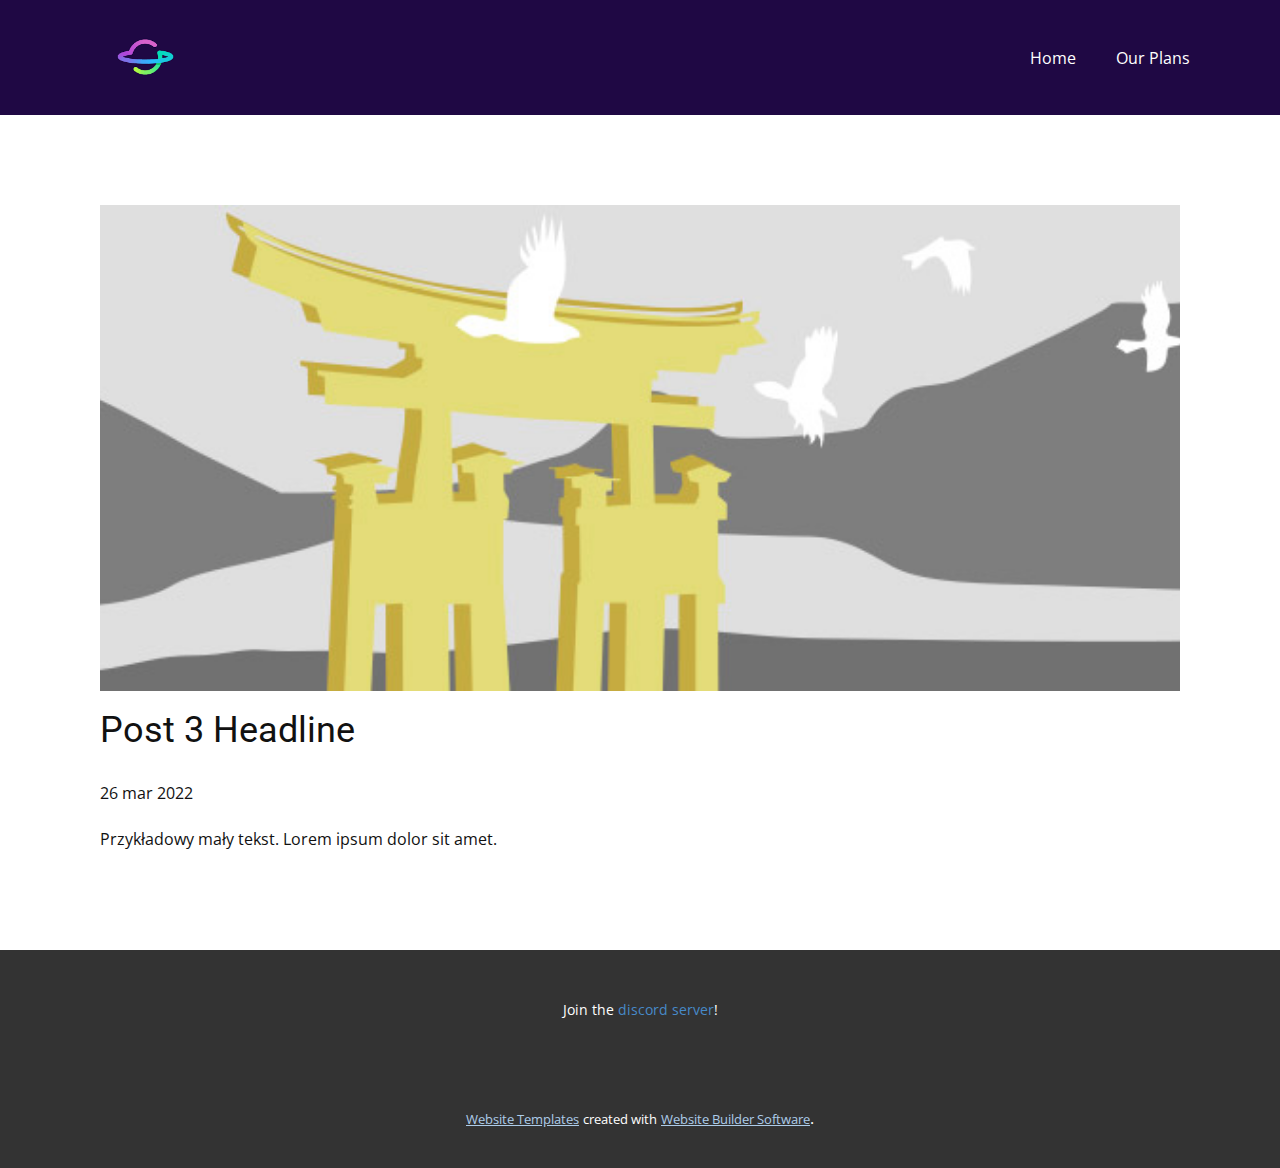
<file: blog/post-2.html>
<!doctype html>
<html style="font-size: 16px;"><head>
    <meta name="viewport" content="width=device-width, initial-scale=1.0">
    <meta charset="utf-8">
    <meta name="keywords" content="Post 1 Headline">
    <meta name="description" content="">
    <meta name="page_type" content="np-template-header-footer-from-plugin">
    <title>Post 3 Headline</title>
    <link rel="stylesheet" href="../nicepage.css" media="screen">
<link rel="stylesheet" href="../Post-Template.css" media="screen">
    <script class="u-script" type="text/javascript" src="../jquery.js" defer=""></script>
    <script class="u-script" type="text/javascript" src="../nicepage.js" defer=""></script>
    <meta name="generator" content="Nicepage 4.7.1, nicepage.com">
    <link id="u-theme-google-font" rel="stylesheet" href="https://fonts.googleapis.com/css?family=Roboto:100,100i,300,300i,400,400i,500,500i,700,700i,900,900i|Open+Sans:300,300i,400,400i,500,500i,600,600i,700,700i,800,800i">
    
    
    <script type="application/ld+json">{
		"@context": "http://schema.org",
		"@type": "Organization",
		"name": "",
		"logo": "images/pobrane25.png"
}</script>
    <meta name="theme-color" content="#478ac9">
  </head>
  <body class="u-body u-xl-mode"><header class="u-clearfix u-custom-color-1 u-header u-header" id="sec-b7dd"><div class="u-clearfix u-sheet u-sheet-1">
        <a href="https://nicepage.com" class="u-image u-logo u-image-1" data-image-width="259" data-image-height="194">
          <img src="../images/pobrane25.png" class="u-logo-image u-logo-image-1">
        </a>
        <nav class="u-menu u-menu-dropdown u-offcanvas u-menu-1">
          <div class="menu-collapse" style="font-size: 1rem; letter-spacing: 0px;">
            <a class="u-button-style u-custom-left-right-menu-spacing u-custom-padding-bottom u-custom-top-bottom-menu-spacing u-nav-link u-text-active-palette-1-base u-text-hover-palette-2-base" href="#">
              <svg class="u-svg-link" viewBox="0 0 24 24"><use xmlns:xlink="http://www.w3.org/1999/xlink" xlink:href="#menu-hamburger"></use></svg>
              <svg class="u-svg-content" version="1.1" id="menu-hamburger" viewBox="0 0 16 16" x="0px" y="0px" xmlns:xlink="http://www.w3.org/1999/xlink" xmlns="http://www.w3.org/2000/svg"><g><rect y="1" width="16" height="2"></rect><rect y="7" width="16" height="2"></rect><rect y="13" width="16" height="2"></rect>
</g></svg>
            </a>
          </div>
          <div class="u-custom-menu u-nav-container">
            <ul class="u-nav u-unstyled u-nav-1"><li class="u-nav-item"><a class="u-button-style u-nav-link u-text-active-palette-1-base u-text-hover-palette-2-base" href="../Home.html" style="padding: 10px 20px;">Home</a>
</li><li class="u-nav-item"><a class="u-button-style u-nav-link u-text-active-palette-1-base u-text-hover-palette-2-base" href="../Our-Plans.html" style="padding: 10px 20px;">Our Plans</a>
</li></ul>
          </div>
          <div class="u-custom-menu u-nav-container-collapse">
            <div class="u-black u-container-style u-inner-container-layout u-opacity u-opacity-95 u-sidenav">
              <div class="u-inner-container-layout u-sidenav-overflow">
                <div class="u-menu-close"></div>
                <ul class="u-align-center u-nav u-popupmenu-items u-unstyled u-nav-2"><li class="u-nav-item"><a class="u-button-style u-nav-link" href="../Home.html">Home</a>
</li><li class="u-nav-item"><a class="u-button-style u-nav-link" href="../Our-Plans.html">Our Plans</a>
</li></ul>
              </div>
            </div>
            <div class="u-black u-menu-overlay u-opacity u-opacity-70"></div>
          </div>
        </nav>
      </div></header>
    <section class="u-align-center u-clearfix u-section-1" id="sec-123e">
      <div class="u-clearfix u-sheet u-valign-middle-md u-valign-middle-sm u-valign-middle-xs u-sheet-1"><!--post_details--><!--post_details_options_json--><!--{"source":""}--><!--/post_details_options_json--><!--blog_post-->
        <div class="u-container-style u-expanded-width u-post-details u-post-details-1">
          <div class="u-container-layout u-valign-middle u-container-layout-1"><!--blog_post_image-->
            <img alt="" class="u-blog-control u-expanded-width u-image u-image-default u-image-1" src="[data-uri]"><!--/blog_post_image--><!--blog_post_header-->
            <h2 class="u-blog-control u-text u-text-1">Post 3 Headline</h2><!--/blog_post_header--><!--blog_post_metadata-->
            <div class="u-blog-control u-metadata u-metadata-1"><!--blog_post_metadata_date-->
              <span class="u-meta-date u-meta-icon">26 mar 2022</span><!--/blog_post_metadata_date--><!--blog_post_metadata_category-->
              <!--/blog_post_metadata_category--><!--blog_post_metadata_comments-->
              <!--/blog_post_metadata_comments-->
            </div><!--/blog_post_metadata--><!--blog_post_content-->
            <div class="u-align-justify u-blog-control u-post-content u-text u-text-2 fr-view">
  Przykładowy mały tekst. Lorem ipsum dolor sit amet.
  </div><!--/blog_post_content-->
          </div>
        </div><!--/blog_post--><!--/post_details-->
      </div>
    </section>
    
    
    <footer class="u-align-center u-clearfix u-footer u-grey-80 u-footer" id="sec-9050"><div class="u-clearfix u-sheet u-sheet-1">
        <p class="u-small-text u-text u-text-variant u-text-1">Join the <a href="https://discord.gg/DQbyKfcsck" class="u-active-none u-border-none u-btn u-button-link u-button-style u-hover-none u-none u-text-palette-1-base u-btn-1" target="_blank">discord server</a>!
        </p>
      </div></footer>
    <section class="u-backlink u-clearfix u-grey-80">
      <a class="u-link" href="https://nicepage.com/website-templates" target="_blank">
        <span>Website Templates</span>
      </a>
      <p class="u-text">
        <span>created with</span>
      </p>
      <a class="u-link" href="" target="_blank">
        <span>Website Builder Software</span>
      </a>. 
    </section>
  
</body></html>
</file>
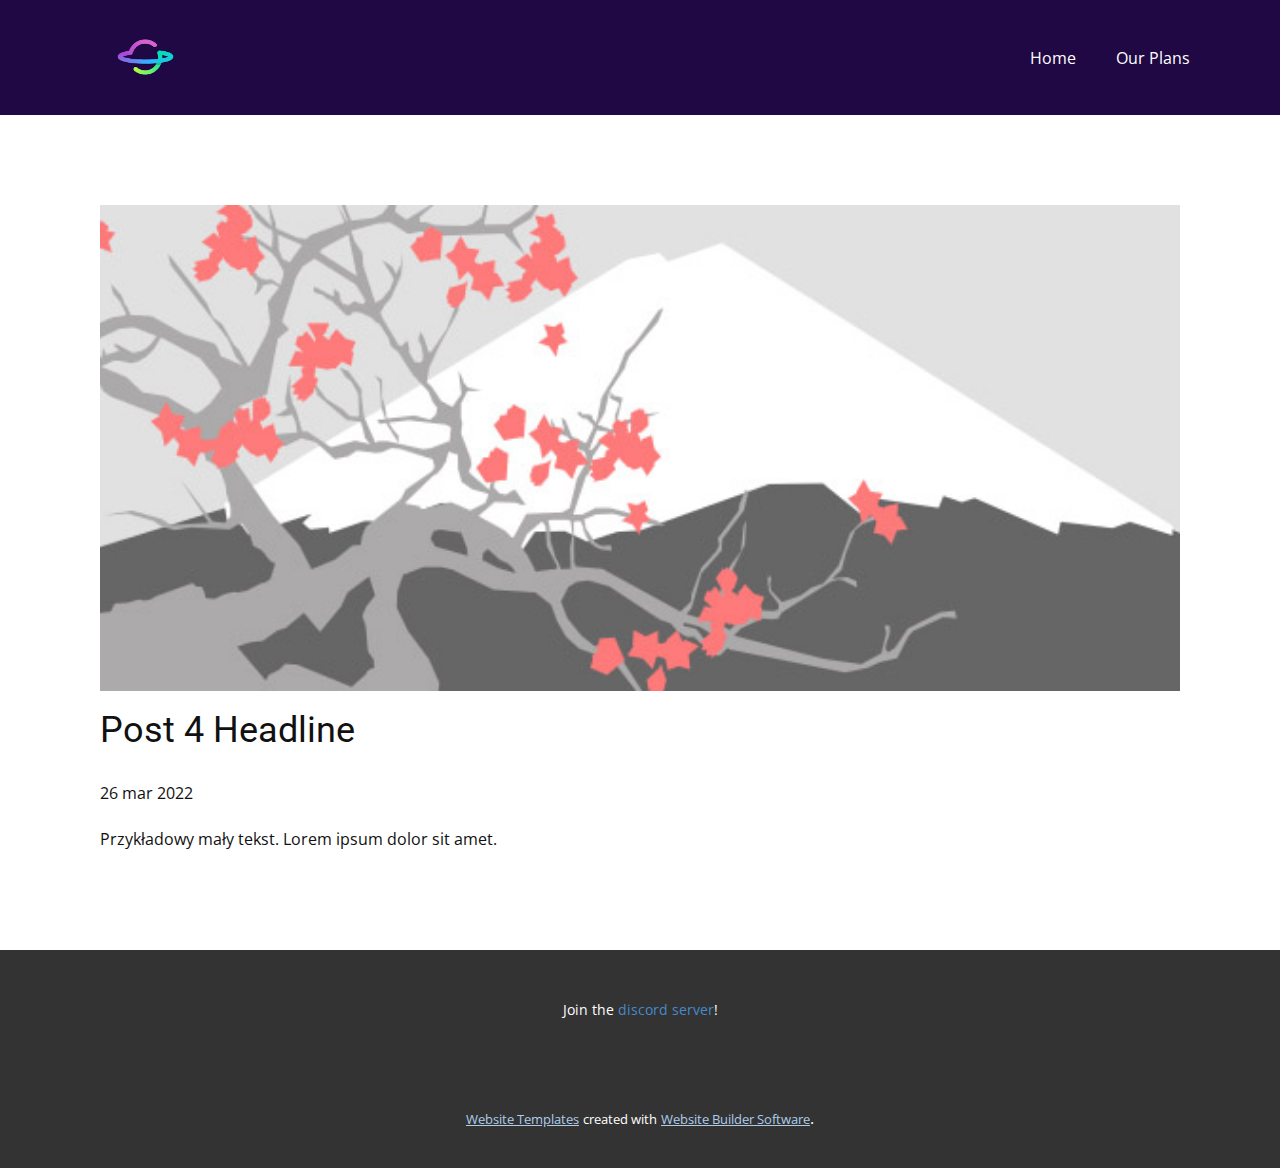
<file: blog/post-3.html>
<!doctype html>
<html style="font-size: 16px;"><head>
    <meta name="viewport" content="width=device-width, initial-scale=1.0">
    <meta charset="utf-8">
    <meta name="keywords" content="Post 1 Headline">
    <meta name="description" content="">
    <meta name="page_type" content="np-template-header-footer-from-plugin">
    <title>Post 4 Headline</title>
    <link rel="stylesheet" href="../nicepage.css" media="screen">
<link rel="stylesheet" href="../Post-Template.css" media="screen">
    <script class="u-script" type="text/javascript" src="../jquery.js" defer=""></script>
    <script class="u-script" type="text/javascript" src="../nicepage.js" defer=""></script>
    <meta name="generator" content="Nicepage 4.7.1, nicepage.com">
    <link id="u-theme-google-font" rel="stylesheet" href="https://fonts.googleapis.com/css?family=Roboto:100,100i,300,300i,400,400i,500,500i,700,700i,900,900i|Open+Sans:300,300i,400,400i,500,500i,600,600i,700,700i,800,800i">
    
    
    <script type="application/ld+json">{
		"@context": "http://schema.org",
		"@type": "Organization",
		"name": "",
		"logo": "images/pobrane25.png"
}</script>
    <meta name="theme-color" content="#478ac9">
  </head>
  <body class="u-body u-xl-mode"><header class="u-clearfix u-custom-color-1 u-header u-header" id="sec-b7dd"><div class="u-clearfix u-sheet u-sheet-1">
        <a href="https://nicepage.com" class="u-image u-logo u-image-1" data-image-width="259" data-image-height="194">
          <img src="../images/pobrane25.png" class="u-logo-image u-logo-image-1">
        </a>
        <nav class="u-menu u-menu-dropdown u-offcanvas u-menu-1">
          <div class="menu-collapse" style="font-size: 1rem; letter-spacing: 0px;">
            <a class="u-button-style u-custom-left-right-menu-spacing u-custom-padding-bottom u-custom-top-bottom-menu-spacing u-nav-link u-text-active-palette-1-base u-text-hover-palette-2-base" href="#">
              <svg class="u-svg-link" viewBox="0 0 24 24"><use xmlns:xlink="http://www.w3.org/1999/xlink" xlink:href="#menu-hamburger"></use></svg>
              <svg class="u-svg-content" version="1.1" id="menu-hamburger" viewBox="0 0 16 16" x="0px" y="0px" xmlns:xlink="http://www.w3.org/1999/xlink" xmlns="http://www.w3.org/2000/svg"><g><rect y="1" width="16" height="2"></rect><rect y="7" width="16" height="2"></rect><rect y="13" width="16" height="2"></rect>
</g></svg>
            </a>
          </div>
          <div class="u-custom-menu u-nav-container">
            <ul class="u-nav u-unstyled u-nav-1"><li class="u-nav-item"><a class="u-button-style u-nav-link u-text-active-palette-1-base u-text-hover-palette-2-base" href="../Home.html" style="padding: 10px 20px;">Home</a>
</li><li class="u-nav-item"><a class="u-button-style u-nav-link u-text-active-palette-1-base u-text-hover-palette-2-base" href="../Our-Plans.html" style="padding: 10px 20px;">Our Plans</a>
</li></ul>
          </div>
          <div class="u-custom-menu u-nav-container-collapse">
            <div class="u-black u-container-style u-inner-container-layout u-opacity u-opacity-95 u-sidenav">
              <div class="u-inner-container-layout u-sidenav-overflow">
                <div class="u-menu-close"></div>
                <ul class="u-align-center u-nav u-popupmenu-items u-unstyled u-nav-2"><li class="u-nav-item"><a class="u-button-style u-nav-link" href="../Home.html">Home</a>
</li><li class="u-nav-item"><a class="u-button-style u-nav-link" href="../Our-Plans.html">Our Plans</a>
</li></ul>
              </div>
            </div>
            <div class="u-black u-menu-overlay u-opacity u-opacity-70"></div>
          </div>
        </nav>
      </div></header>
    <section class="u-align-center u-clearfix u-section-1" id="sec-123e">
      <div class="u-clearfix u-sheet u-valign-middle-md u-valign-middle-sm u-valign-middle-xs u-sheet-1"><!--post_details--><!--post_details_options_json--><!--{"source":""}--><!--/post_details_options_json--><!--blog_post-->
        <div class="u-container-style u-expanded-width u-post-details u-post-details-1">
          <div class="u-container-layout u-valign-middle u-container-layout-1"><!--blog_post_image-->
            <img alt="" class="u-blog-control u-expanded-width u-image u-image-default u-image-1" src="[data-uri]"><!--/blog_post_image--><!--blog_post_header-->
            <h2 class="u-blog-control u-text u-text-1">Post 4 Headline</h2><!--/blog_post_header--><!--blog_post_metadata-->
            <div class="u-blog-control u-metadata u-metadata-1"><!--blog_post_metadata_date-->
              <span class="u-meta-date u-meta-icon">26 mar 2022</span><!--/blog_post_metadata_date--><!--blog_post_metadata_category-->
              <!--/blog_post_metadata_category--><!--blog_post_metadata_comments-->
              <!--/blog_post_metadata_comments-->
            </div><!--/blog_post_metadata--><!--blog_post_content-->
            <div class="u-align-justify u-blog-control u-post-content u-text u-text-2 fr-view">
  Przykładowy mały tekst. Lorem ipsum dolor sit amet.
  </div><!--/blog_post_content-->
          </div>
        </div><!--/blog_post--><!--/post_details-->
      </div>
    </section>
    
    
    <footer class="u-align-center u-clearfix u-footer u-grey-80 u-footer" id="sec-9050"><div class="u-clearfix u-sheet u-sheet-1">
        <p class="u-small-text u-text u-text-variant u-text-1">Join the <a href="https://discord.gg/DQbyKfcsck" class="u-active-none u-border-none u-btn u-button-link u-button-style u-hover-none u-none u-text-palette-1-base u-btn-1" target="_blank">discord server</a>!
        </p>
      </div></footer>
    <section class="u-backlink u-clearfix u-grey-80">
      <a class="u-link" href="https://nicepage.com/website-templates" target="_blank">
        <span>Website Templates</span>
      </a>
      <p class="u-text">
        <span>created with</span>
      </p>
      <a class="u-link" href="" target="_blank">
        <span>Website Builder Software</span>
      </a>. 
    </section>
  
</body></html>
</file>
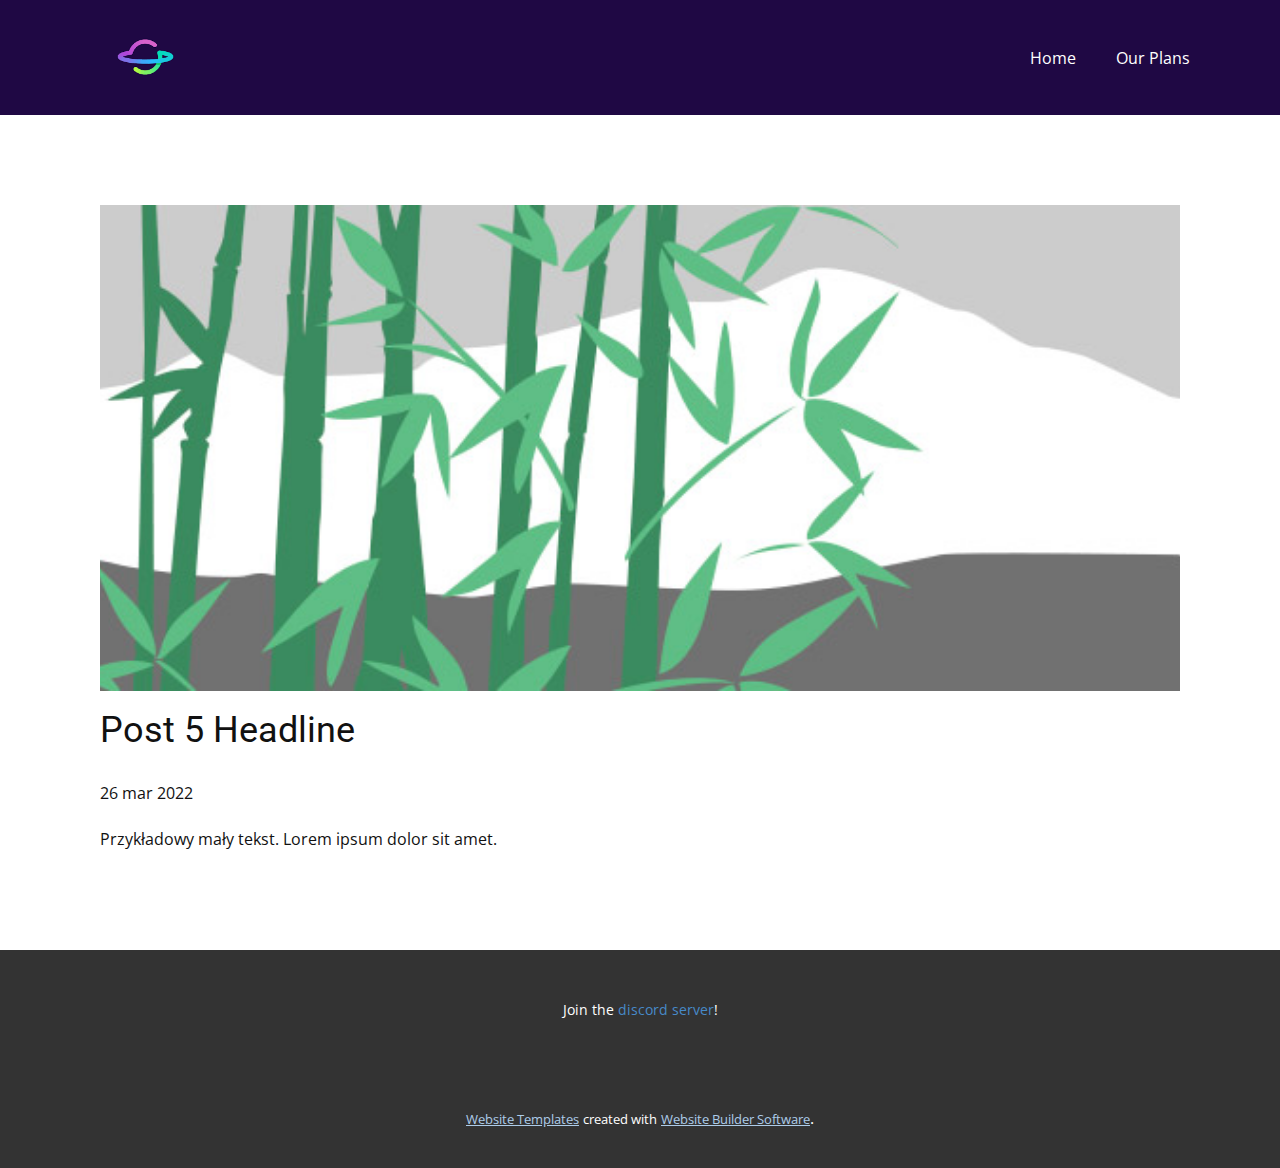
<file: blog/post-4.html>
<!doctype html>
<html style="font-size: 16px;"><head>
    <meta name="viewport" content="width=device-width, initial-scale=1.0">
    <meta charset="utf-8">
    <meta name="keywords" content="Post 1 Headline">
    <meta name="description" content="">
    <meta name="page_type" content="np-template-header-footer-from-plugin">
    <title>Post 5 Headline</title>
    <link rel="stylesheet" href="../nicepage.css" media="screen">
<link rel="stylesheet" href="../Post-Template.css" media="screen">
    <script class="u-script" type="text/javascript" src="../jquery.js" defer=""></script>
    <script class="u-script" type="text/javascript" src="../nicepage.js" defer=""></script>
    <meta name="generator" content="Nicepage 4.7.1, nicepage.com">
    <link id="u-theme-google-font" rel="stylesheet" href="https://fonts.googleapis.com/css?family=Roboto:100,100i,300,300i,400,400i,500,500i,700,700i,900,900i|Open+Sans:300,300i,400,400i,500,500i,600,600i,700,700i,800,800i">
    
    
    <script type="application/ld+json">{
		"@context": "http://schema.org",
		"@type": "Organization",
		"name": "",
		"logo": "images/pobrane25.png"
}</script>
    <meta name="theme-color" content="#478ac9">
  </head>
  <body class="u-body u-xl-mode"><header class="u-clearfix u-custom-color-1 u-header u-header" id="sec-b7dd"><div class="u-clearfix u-sheet u-sheet-1">
        <a href="https://nicepage.com" class="u-image u-logo u-image-1" data-image-width="259" data-image-height="194">
          <img src="../images/pobrane25.png" class="u-logo-image u-logo-image-1">
        </a>
        <nav class="u-menu u-menu-dropdown u-offcanvas u-menu-1">
          <div class="menu-collapse" style="font-size: 1rem; letter-spacing: 0px;">
            <a class="u-button-style u-custom-left-right-menu-spacing u-custom-padding-bottom u-custom-top-bottom-menu-spacing u-nav-link u-text-active-palette-1-base u-text-hover-palette-2-base" href="#">
              <svg class="u-svg-link" viewBox="0 0 24 24"><use xmlns:xlink="http://www.w3.org/1999/xlink" xlink:href="#menu-hamburger"></use></svg>
              <svg class="u-svg-content" version="1.1" id="menu-hamburger" viewBox="0 0 16 16" x="0px" y="0px" xmlns:xlink="http://www.w3.org/1999/xlink" xmlns="http://www.w3.org/2000/svg"><g><rect y="1" width="16" height="2"></rect><rect y="7" width="16" height="2"></rect><rect y="13" width="16" height="2"></rect>
</g></svg>
            </a>
          </div>
          <div class="u-custom-menu u-nav-container">
            <ul class="u-nav u-unstyled u-nav-1"><li class="u-nav-item"><a class="u-button-style u-nav-link u-text-active-palette-1-base u-text-hover-palette-2-base" href="../Home.html" style="padding: 10px 20px;">Home</a>
</li><li class="u-nav-item"><a class="u-button-style u-nav-link u-text-active-palette-1-base u-text-hover-palette-2-base" href="../Our-Plans.html" style="padding: 10px 20px;">Our Plans</a>
</li></ul>
          </div>
          <div class="u-custom-menu u-nav-container-collapse">
            <div class="u-black u-container-style u-inner-container-layout u-opacity u-opacity-95 u-sidenav">
              <div class="u-inner-container-layout u-sidenav-overflow">
                <div class="u-menu-close"></div>
                <ul class="u-align-center u-nav u-popupmenu-items u-unstyled u-nav-2"><li class="u-nav-item"><a class="u-button-style u-nav-link" href="../Home.html">Home</a>
</li><li class="u-nav-item"><a class="u-button-style u-nav-link" href="../Our-Plans.html">Our Plans</a>
</li></ul>
              </div>
            </div>
            <div class="u-black u-menu-overlay u-opacity u-opacity-70"></div>
          </div>
        </nav>
      </div></header>
    <section class="u-align-center u-clearfix u-section-1" id="sec-123e">
      <div class="u-clearfix u-sheet u-valign-middle-md u-valign-middle-sm u-valign-middle-xs u-sheet-1"><!--post_details--><!--post_details_options_json--><!--{"source":""}--><!--/post_details_options_json--><!--blog_post-->
        <div class="u-container-style u-expanded-width u-post-details u-post-details-1">
          <div class="u-container-layout u-valign-middle u-container-layout-1"><!--blog_post_image-->
            <img alt="" class="u-blog-control u-expanded-width u-image u-image-default u-image-1" src="[data-uri]"><!--/blog_post_image--><!--blog_post_header-->
            <h2 class="u-blog-control u-text u-text-1">Post 5 Headline</h2><!--/blog_post_header--><!--blog_post_metadata-->
            <div class="u-blog-control u-metadata u-metadata-1"><!--blog_post_metadata_date-->
              <span class="u-meta-date u-meta-icon">26 mar 2022</span><!--/blog_post_metadata_date--><!--blog_post_metadata_category-->
              <!--/blog_post_metadata_category--><!--blog_post_metadata_comments-->
              <!--/blog_post_metadata_comments-->
            </div><!--/blog_post_metadata--><!--blog_post_content-->
            <div class="u-align-justify u-blog-control u-post-content u-text u-text-2 fr-view">
  Przykładowy mały tekst. Lorem ipsum dolor sit amet.
  </div><!--/blog_post_content-->
          </div>
        </div><!--/blog_post--><!--/post_details-->
      </div>
    </section>
    
    
    <footer class="u-align-center u-clearfix u-footer u-grey-80 u-footer" id="sec-9050"><div class="u-clearfix u-sheet u-sheet-1">
        <p class="u-small-text u-text u-text-variant u-text-1">Join the <a href="https://discord.gg/DQbyKfcsck" class="u-active-none u-border-none u-btn u-button-link u-button-style u-hover-none u-none u-text-palette-1-base u-btn-1" target="_blank">discord server</a>!
        </p>
      </div></footer>
    <section class="u-backlink u-clearfix u-grey-80">
      <a class="u-link" href="https://nicepage.com/website-templates" target="_blank">
        <span>Website Templates</span>
      </a>
      <p class="u-text">
        <span>created with</span>
      </p>
      <a class="u-link" href="" target="_blank">
        <span>Website Builder Software</span>
      </a>. 
    </section>
  
</body></html>
</file>
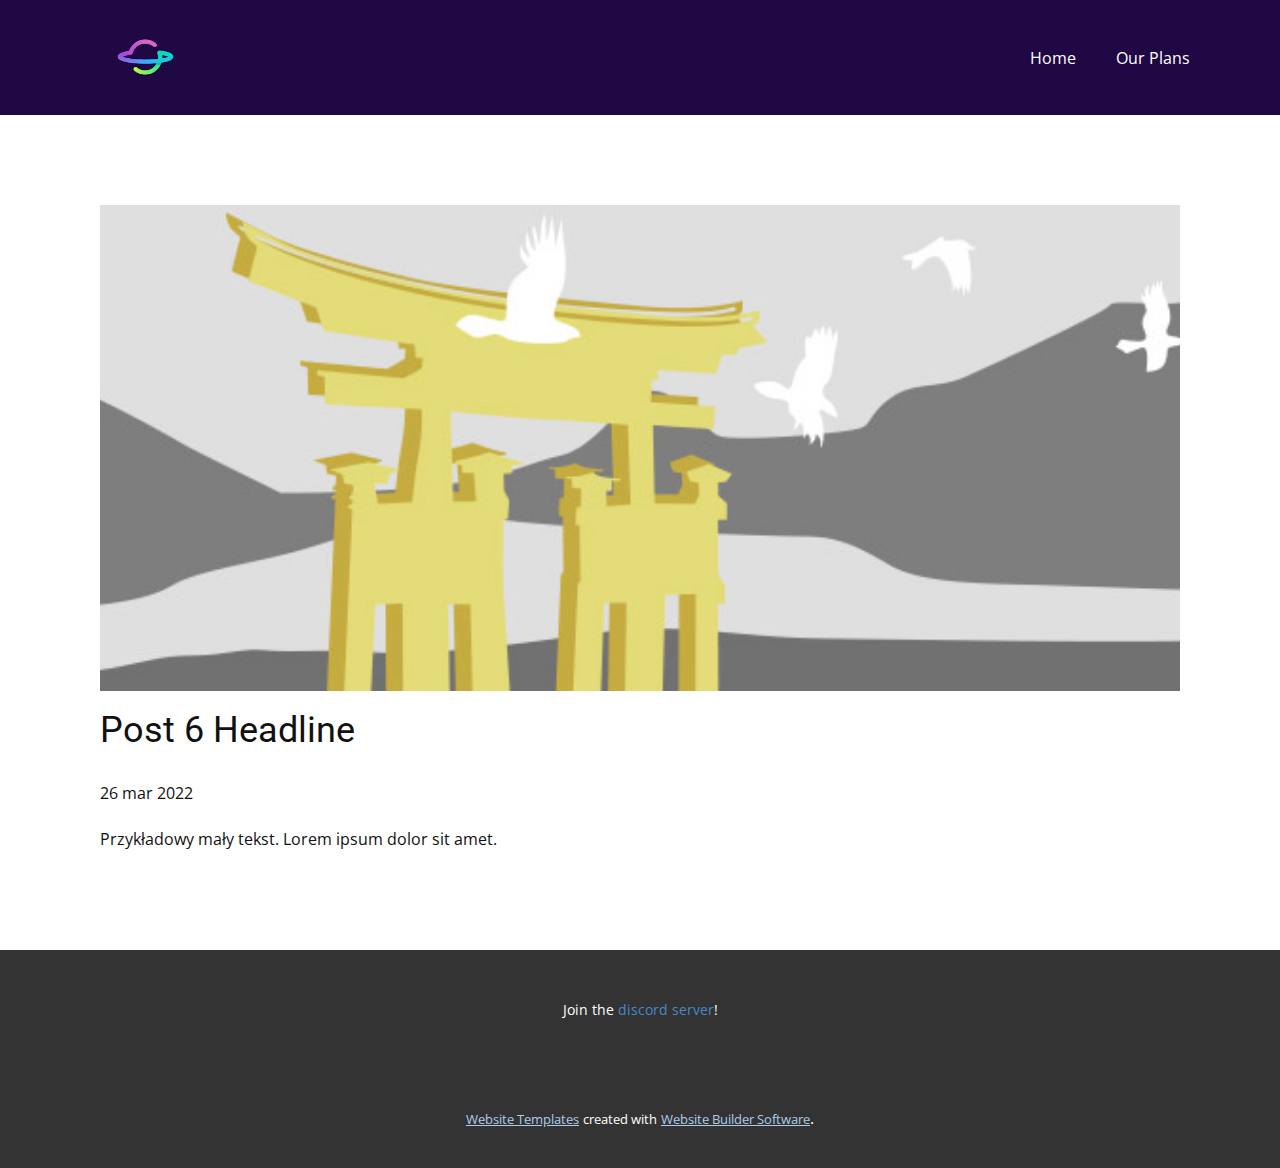
<file: blog/post-5.html>
<!doctype html>
<html style="font-size: 16px;"><head>
    <meta name="viewport" content="width=device-width, initial-scale=1.0">
    <meta charset="utf-8">
    <meta name="keywords" content="Post 1 Headline">
    <meta name="description" content="">
    <meta name="page_type" content="np-template-header-footer-from-plugin">
    <title>Post 6 Headline</title>
    <link rel="stylesheet" href="../nicepage.css" media="screen">
<link rel="stylesheet" href="../Post-Template.css" media="screen">
    <script class="u-script" type="text/javascript" src="../jquery.js" defer=""></script>
    <script class="u-script" type="text/javascript" src="../nicepage.js" defer=""></script>
    <meta name="generator" content="Nicepage 4.7.1, nicepage.com">
    <link id="u-theme-google-font" rel="stylesheet" href="https://fonts.googleapis.com/css?family=Roboto:100,100i,300,300i,400,400i,500,500i,700,700i,900,900i|Open+Sans:300,300i,400,400i,500,500i,600,600i,700,700i,800,800i">
    
    
    <script type="application/ld+json">{
		"@context": "http://schema.org",
		"@type": "Organization",
		"name": "",
		"logo": "images/pobrane25.png"
}</script>
    <meta name="theme-color" content="#478ac9">
  </head>
  <body class="u-body u-xl-mode"><header class="u-clearfix u-custom-color-1 u-header u-header" id="sec-b7dd"><div class="u-clearfix u-sheet u-sheet-1">
        <a href="https://nicepage.com" class="u-image u-logo u-image-1" data-image-width="259" data-image-height="194">
          <img src="../images/pobrane25.png" class="u-logo-image u-logo-image-1">
        </a>
        <nav class="u-menu u-menu-dropdown u-offcanvas u-menu-1">
          <div class="menu-collapse" style="font-size: 1rem; letter-spacing: 0px;">
            <a class="u-button-style u-custom-left-right-menu-spacing u-custom-padding-bottom u-custom-top-bottom-menu-spacing u-nav-link u-text-active-palette-1-base u-text-hover-palette-2-base" href="#">
              <svg class="u-svg-link" viewBox="0 0 24 24"><use xmlns:xlink="http://www.w3.org/1999/xlink" xlink:href="#menu-hamburger"></use></svg>
              <svg class="u-svg-content" version="1.1" id="menu-hamburger" viewBox="0 0 16 16" x="0px" y="0px" xmlns:xlink="http://www.w3.org/1999/xlink" xmlns="http://www.w3.org/2000/svg"><g><rect y="1" width="16" height="2"></rect><rect y="7" width="16" height="2"></rect><rect y="13" width="16" height="2"></rect>
</g></svg>
            </a>
          </div>
          <div class="u-custom-menu u-nav-container">
            <ul class="u-nav u-unstyled u-nav-1"><li class="u-nav-item"><a class="u-button-style u-nav-link u-text-active-palette-1-base u-text-hover-palette-2-base" href="../Home.html" style="padding: 10px 20px;">Home</a>
</li><li class="u-nav-item"><a class="u-button-style u-nav-link u-text-active-palette-1-base u-text-hover-palette-2-base" href="../Our-Plans.html" style="padding: 10px 20px;">Our Plans</a>
</li></ul>
          </div>
          <div class="u-custom-menu u-nav-container-collapse">
            <div class="u-black u-container-style u-inner-container-layout u-opacity u-opacity-95 u-sidenav">
              <div class="u-inner-container-layout u-sidenav-overflow">
                <div class="u-menu-close"></div>
                <ul class="u-align-center u-nav u-popupmenu-items u-unstyled u-nav-2"><li class="u-nav-item"><a class="u-button-style u-nav-link" href="../Home.html">Home</a>
</li><li class="u-nav-item"><a class="u-button-style u-nav-link" href="../Our-Plans.html">Our Plans</a>
</li></ul>
              </div>
            </div>
            <div class="u-black u-menu-overlay u-opacity u-opacity-70"></div>
          </div>
        </nav>
      </div></header>
    <section class="u-align-center u-clearfix u-section-1" id="sec-123e">
      <div class="u-clearfix u-sheet u-valign-middle-md u-valign-middle-sm u-valign-middle-xs u-sheet-1"><!--post_details--><!--post_details_options_json--><!--{"source":""}--><!--/post_details_options_json--><!--blog_post-->
        <div class="u-container-style u-expanded-width u-post-details u-post-details-1">
          <div class="u-container-layout u-valign-middle u-container-layout-1"><!--blog_post_image-->
            <img alt="" class="u-blog-control u-expanded-width u-image u-image-default u-image-1" src="[data-uri]"><!--/blog_post_image--><!--blog_post_header-->
            <h2 class="u-blog-control u-text u-text-1">Post 6 Headline</h2><!--/blog_post_header--><!--blog_post_metadata-->
            <div class="u-blog-control u-metadata u-metadata-1"><!--blog_post_metadata_date-->
              <span class="u-meta-date u-meta-icon">26 mar 2022</span><!--/blog_post_metadata_date--><!--blog_post_metadata_category-->
              <!--/blog_post_metadata_category--><!--blog_post_metadata_comments-->
              <!--/blog_post_metadata_comments-->
            </div><!--/blog_post_metadata--><!--blog_post_content-->
            <div class="u-align-justify u-blog-control u-post-content u-text u-text-2 fr-view">
  Przykładowy mały tekst. Lorem ipsum dolor sit amet.
  </div><!--/blog_post_content-->
          </div>
        </div><!--/blog_post--><!--/post_details-->
      </div>
    </section>
    
    
    <footer class="u-align-center u-clearfix u-footer u-grey-80 u-footer" id="sec-9050"><div class="u-clearfix u-sheet u-sheet-1">
        <p class="u-small-text u-text u-text-variant u-text-1">Join the <a href="https://discord.gg/DQbyKfcsck" class="u-active-none u-border-none u-btn u-button-link u-button-style u-hover-none u-none u-text-palette-1-base u-btn-1" target="_blank">discord server</a>!
        </p>
      </div></footer>
    <section class="u-backlink u-clearfix u-grey-80">
      <a class="u-link" href="https://nicepage.com/website-templates" target="_blank">
        <span>Website Templates</span>
      </a>
      <p class="u-text">
        <span>created with</span>
      </p>
      <a class="u-link" href="" target="_blank">
        <span>Website Builder Software</span>
      </a>. 
    </section>
  
</body></html>
</file>
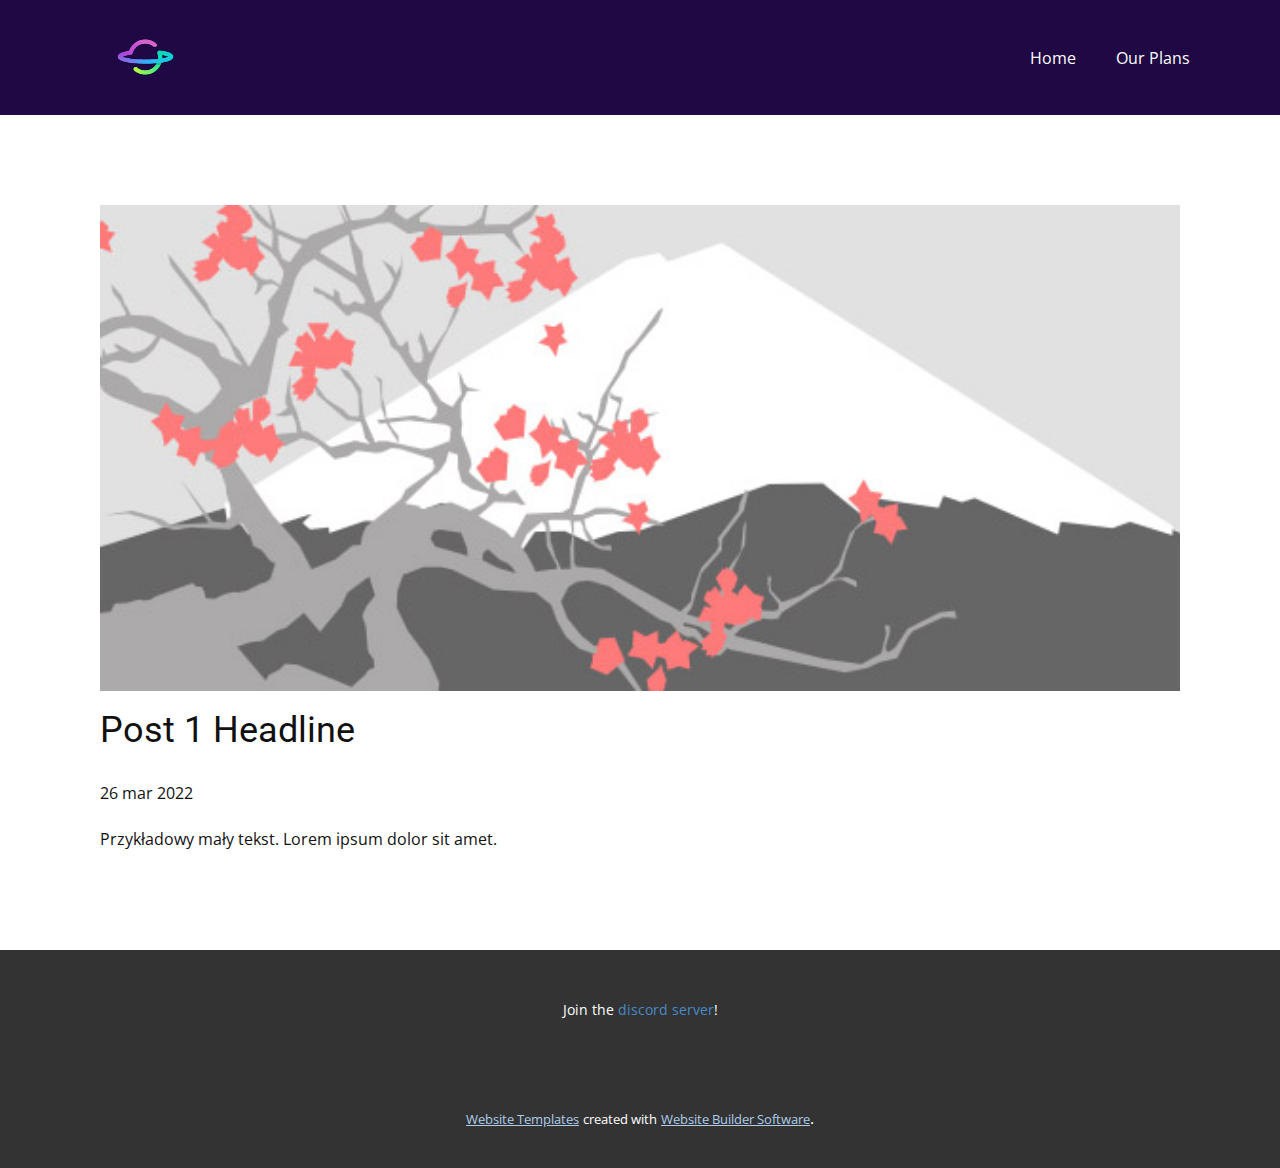
<file: blog/post.html>
<!doctype html>
<html style="font-size: 16px;"><head>
    <meta name="viewport" content="width=device-width, initial-scale=1.0">
    <meta charset="utf-8">
    <meta name="keywords" content="Post 1 Headline">
    <meta name="description" content="">
    <meta name="page_type" content="np-template-header-footer-from-plugin">
    <title>Post 1 Headline</title>
    <link rel="stylesheet" href="../nicepage.css" media="screen">
<link rel="stylesheet" href="../Post-Template.css" media="screen">
    <script class="u-script" type="text/javascript" src="../jquery.js" defer=""></script>
    <script class="u-script" type="text/javascript" src="../nicepage.js" defer=""></script>
    <meta name="generator" content="Nicepage 4.7.1, nicepage.com">
    <link id="u-theme-google-font" rel="stylesheet" href="https://fonts.googleapis.com/css?family=Roboto:100,100i,300,300i,400,400i,500,500i,700,700i,900,900i|Open+Sans:300,300i,400,400i,500,500i,600,600i,700,700i,800,800i">
    
    
    <script type="application/ld+json">{
		"@context": "http://schema.org",
		"@type": "Organization",
		"name": "",
		"logo": "images/pobrane25.png"
}</script>
    <meta name="theme-color" content="#478ac9">
  </head>
  <body class="u-body u-xl-mode"><header class="u-clearfix u-custom-color-1 u-header u-header" id="sec-b7dd"><div class="u-clearfix u-sheet u-sheet-1">
        <a href="https://nicepage.com" class="u-image u-logo u-image-1" data-image-width="259" data-image-height="194">
          <img src="../images/pobrane25.png" class="u-logo-image u-logo-image-1">
        </a>
        <nav class="u-menu u-menu-dropdown u-offcanvas u-menu-1">
          <div class="menu-collapse" style="font-size: 1rem; letter-spacing: 0px;">
            <a class="u-button-style u-custom-left-right-menu-spacing u-custom-padding-bottom u-custom-top-bottom-menu-spacing u-nav-link u-text-active-palette-1-base u-text-hover-palette-2-base" href="#">
              <svg class="u-svg-link" viewBox="0 0 24 24"><use xmlns:xlink="http://www.w3.org/1999/xlink" xlink:href="#menu-hamburger"></use></svg>
              <svg class="u-svg-content" version="1.1" id="menu-hamburger" viewBox="0 0 16 16" x="0px" y="0px" xmlns:xlink="http://www.w3.org/1999/xlink" xmlns="http://www.w3.org/2000/svg"><g><rect y="1" width="16" height="2"></rect><rect y="7" width="16" height="2"></rect><rect y="13" width="16" height="2"></rect>
</g></svg>
            </a>
          </div>
          <div class="u-custom-menu u-nav-container">
            <ul class="u-nav u-unstyled u-nav-1"><li class="u-nav-item"><a class="u-button-style u-nav-link u-text-active-palette-1-base u-text-hover-palette-2-base" href="../Home.html" style="padding: 10px 20px;">Home</a>
</li><li class="u-nav-item"><a class="u-button-style u-nav-link u-text-active-palette-1-base u-text-hover-palette-2-base" href="../Our-Plans.html" style="padding: 10px 20px;">Our Plans</a>
</li></ul>
          </div>
          <div class="u-custom-menu u-nav-container-collapse">
            <div class="u-black u-container-style u-inner-container-layout u-opacity u-opacity-95 u-sidenav">
              <div class="u-inner-container-layout u-sidenav-overflow">
                <div class="u-menu-close"></div>
                <ul class="u-align-center u-nav u-popupmenu-items u-unstyled u-nav-2"><li class="u-nav-item"><a class="u-button-style u-nav-link" href="../Home.html">Home</a>
</li><li class="u-nav-item"><a class="u-button-style u-nav-link" href="../Our-Plans.html">Our Plans</a>
</li></ul>
              </div>
            </div>
            <div class="u-black u-menu-overlay u-opacity u-opacity-70"></div>
          </div>
        </nav>
      </div></header>
    <section class="u-align-center u-clearfix u-section-1" id="sec-123e">
      <div class="u-clearfix u-sheet u-valign-middle-md u-valign-middle-sm u-valign-middle-xs u-sheet-1"><!--post_details--><!--post_details_options_json--><!--{"source":""}--><!--/post_details_options_json--><!--blog_post-->
        <div class="u-container-style u-expanded-width u-post-details u-post-details-1">
          <div class="u-container-layout u-valign-middle u-container-layout-1"><!--blog_post_image-->
            <img alt="" class="u-blog-control u-expanded-width u-image u-image-default u-image-1" src="[data-uri]"><!--/blog_post_image--><!--blog_post_header-->
            <h2 class="u-blog-control u-text u-text-1">Post 1 Headline</h2><!--/blog_post_header--><!--blog_post_metadata-->
            <div class="u-blog-control u-metadata u-metadata-1"><!--blog_post_metadata_date-->
              <span class="u-meta-date u-meta-icon">26 mar 2022</span><!--/blog_post_metadata_date--><!--blog_post_metadata_category-->
              <!--/blog_post_metadata_category--><!--blog_post_metadata_comments-->
              <!--/blog_post_metadata_comments-->
            </div><!--/blog_post_metadata--><!--blog_post_content-->
            <div class="u-align-justify u-blog-control u-post-content u-text u-text-2 fr-view">
  Przykładowy mały tekst. Lorem ipsum dolor sit amet.
  </div><!--/blog_post_content-->
          </div>
        </div><!--/blog_post--><!--/post_details-->
      </div>
    </section>
    
    
    <footer class="u-align-center u-clearfix u-footer u-grey-80 u-footer" id="sec-9050"><div class="u-clearfix u-sheet u-sheet-1">
        <p class="u-small-text u-text u-text-variant u-text-1">Join the <a href="https://discord.gg/DQbyKfcsck" class="u-active-none u-border-none u-btn u-button-link u-button-style u-hover-none u-none u-text-palette-1-base u-btn-1" target="_blank">discord server</a>!
        </p>
      </div></footer>
    <section class="u-backlink u-clearfix u-grey-80">
      <a class="u-link" href="https://nicepage.com/website-templates" target="_blank">
        <span>Website Templates</span>
      </a>
      <p class="u-text">
        <span>created with</span>
      </p>
      <a class="u-link" href="" target="_blank">
        <span>Website Builder Software</span>
      </a>. 
    </section>
  
</body></html>
</file>
